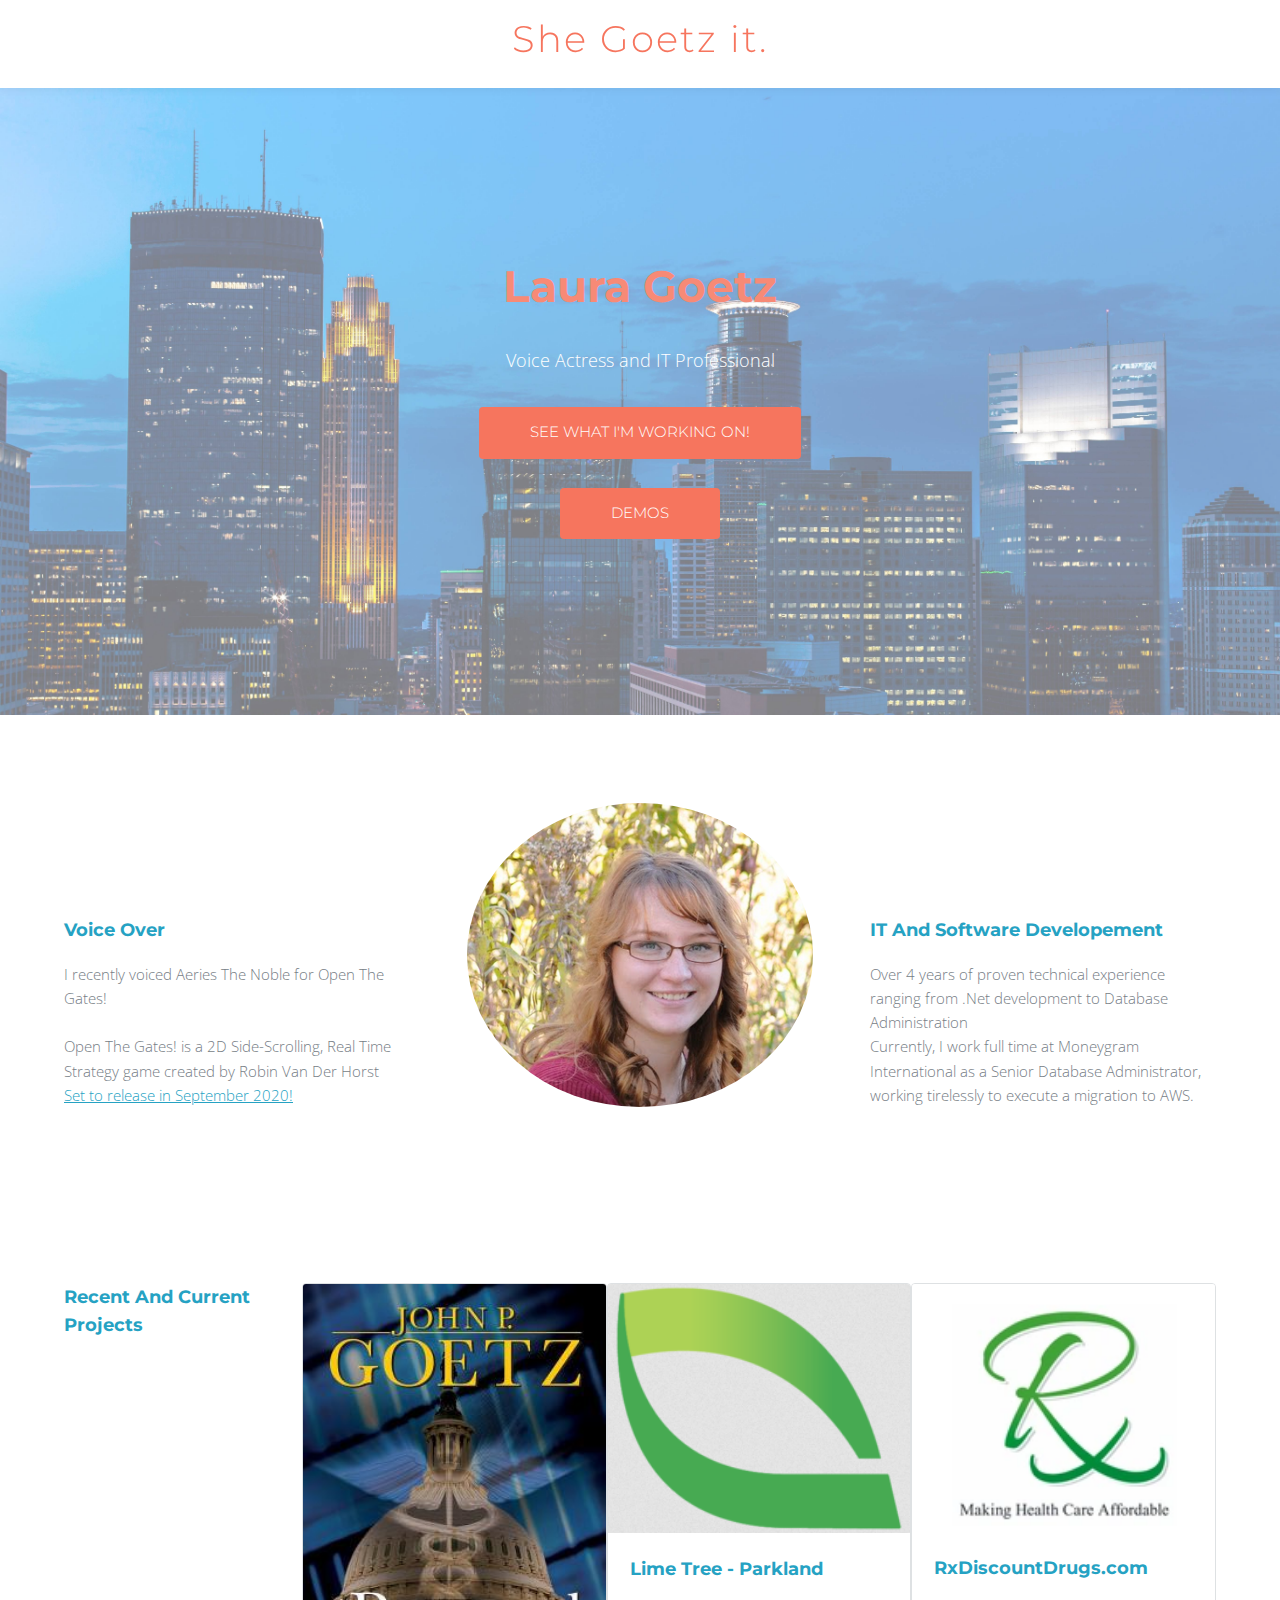
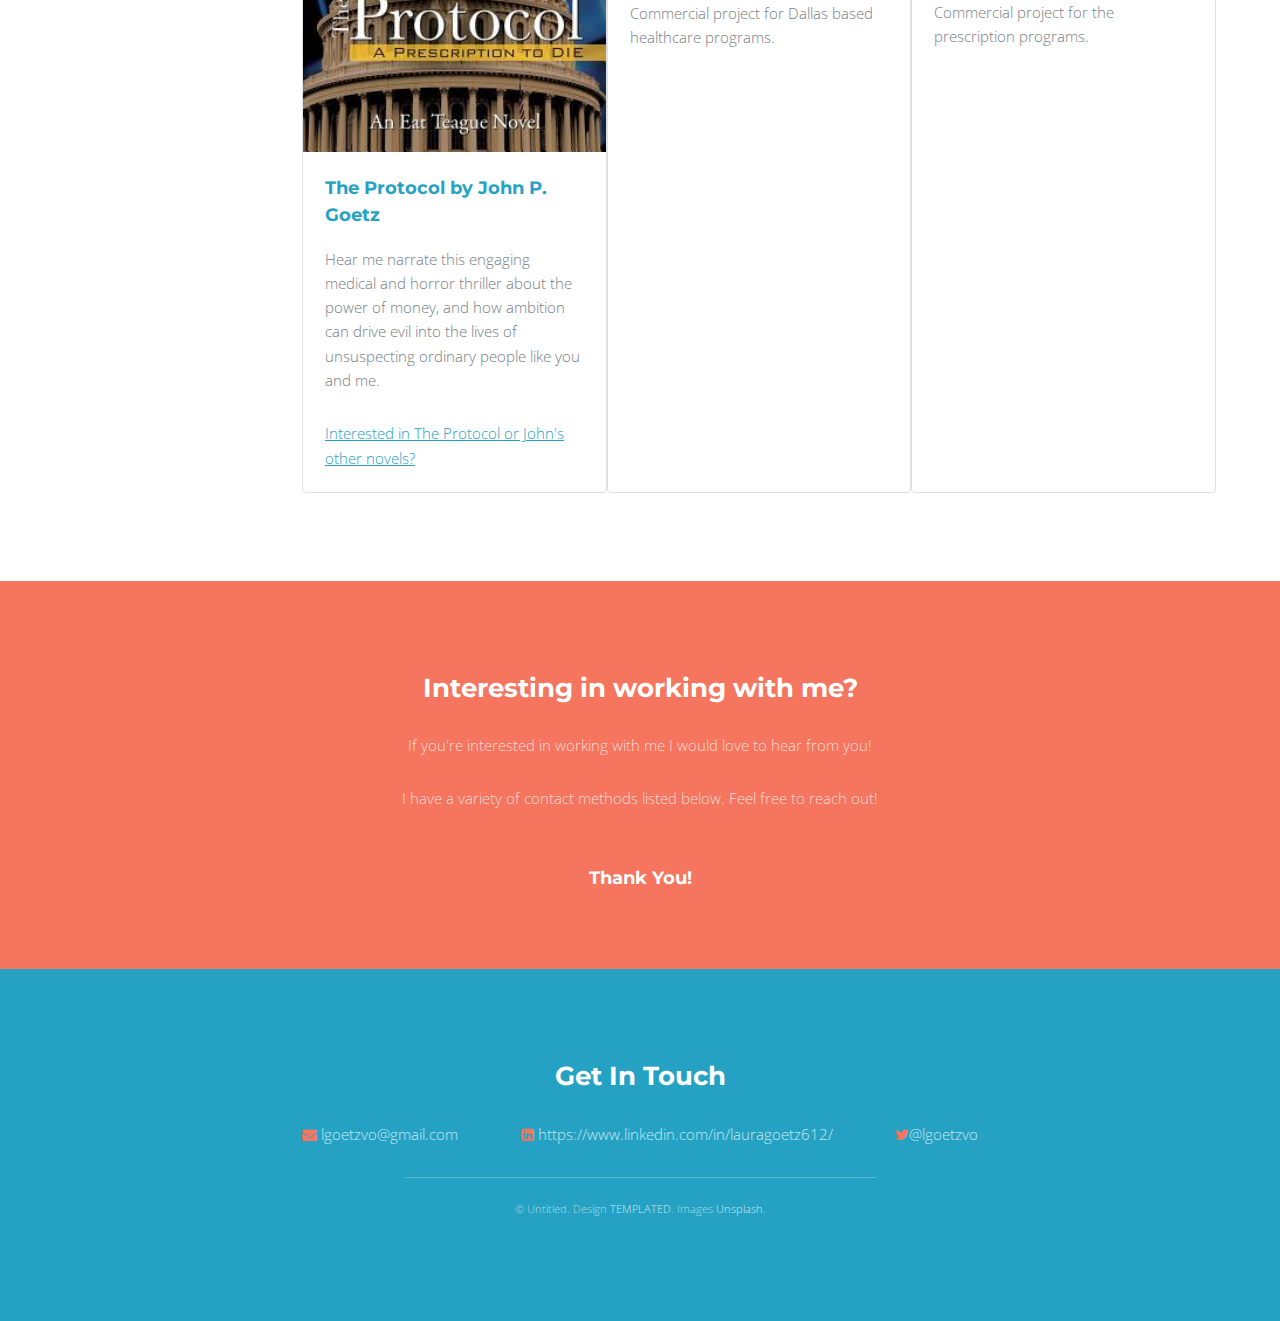
<file: index.html>
<!DOCTYPE HTML>
<!--
	Intensify by TEMPLATED
	templated.co @templatedco
	Released for free under the Creative Commons Attribution 3.0 license (templated.co/license)
-->
<html>
	<head>
		<title>Laura Goetz</title>
		<link rel="icon" href="images/GoetzITVO.png">
		<meta charset="utf-8" />
		<meta name="viewport" content="width=device-width, initial-scale=1" />
		<link rel="stylesheet" href="assets/css/main.css" />
	</head>
	<body>
<!-- Header -->
			<header id="header">
				<a href="index.html" class="logo">She Goetz it.</a>
				<!--<nav class="left">
					<a href="#menu"><span>Menu</span></a>
				</nav> --!>
				
				<!--<nav class="right">
					<a href="#" class="button alt">Log in</a>
				</nav> --!>
			</header>

		<!-- Banner -->
			<section id="banner">
				<div class="content">
					<h1>Laura Goetz</h1>
					<p>Voice Actress and IT Professional</p>
					<ul class="actions">
						<li><a href="#one" class="button scrolly">See What I'm Working On!</a></li>
					</ul>
					<ul class="actions">
						<li><a href="Demo.html" class="button">Demos</a></li>
					</ul>
				</div>
			</section>

		<!-- One -->
			<section id="one" class="wrapper">
				<div class="inner flex flex-3">
					<div class="flex-item right">
						<div>
							<h3>Voice Over</h3>
							<p>I recently voiced Aeries The Noble for Open The Gates!</p><br>
							<p>Open The Gates! is a 2D Side-Scrolling, Real Time Strategy game created by Robin Van Der Horst</p>
							<a href="https://store.steampowered.com/app/1332450/Open_The_Gates/">Set to release in September 2020!</a>
							
						</div>
					</div>
					
					<div class="flex-item image fit round">
						<img src="images/pic01.jpg" alt="" />
					</div>
					
					<div class="flex-item right">
						<div>
							<h3>IT And Software Developement</h3>
							<p>Over 4 years of proven technical experience ranging from .Net development to Database Administration</p>
							<p>Currently, I work full time at Moneygram International as a Senior Database Administrator, working tirelessly to execute a migration to AWS.</p>
						</div>
					</div>
				</div>
			</section>

		<!-- Three -->
			<section id="three" class="wrapper">
				<div class="inner flex flex-3">
				   <div>
			              <h3>Recent And Current Projects</h3>				
				   </div>
					<div class="flex-item box">
						<div class="image fit">
							<img src="images/pic02.jpg" alt="" />
						</div>
						<div class="content">
							<h3>The Protocol by John P. Goetz</h3>
							<p>Hear me narrate this engaging medical and horror thriller about the power of money, and how ambition can drive evil into the lives of unsuspecting ordinary people like you and me.</p>
							<a href="http://johnpgoetz.com/portfolio/">Interested in The Protocol or John's other novels?</a>
						</div>
					</div>
					<div class="flex-item box">
						<div class="image fit">
							<img src="images/LimeTree.PNG" alt="" />
						</div>
						<div class="content">
							<h3>Lime Tree - Parkland</h3>
							<p>Commercial project for Dallas based healthcare programs.</p>
						</div>
					</div>
					<div class="flex-item box">
						<div class="image fit">
							<img src="images/RXDiscountDrugs.PNG" alt="" />
						</div>
						<div class="content">
							<h3>RxDiscountDrugs.com</h3>
							<p>Commercial project for the prescription programs.</p>
						</div>
					</div>
				</div>
			</section>
<!-- Two -->
			<section id="two" class="wrapper style1 special">
				<div class="inner">
					<h2>Interesting in working with me?</h2>
					<p>If you're interested in working with me I would love to hear from you!</p>
					<p>I have a variety of contact methods listed below. Feel free to reach out!</p><br>
					<h3>Thank You!</h3>
					<!--<figure>
					    <blockquote>
					        "Morbi in sem quis dui placerat ornare. Pellentesque odio nisi, euismod in, pharetra<br /> magna etiam lorem ultricies in diam. Sed arcu cras consequat."
					    </blockquote>
					    <footer>
					        <cite class="author">Jane Anderson</cite>
					        <cite class="company">CEO, Untitled</cite>
					    </footer>
					</figure> --!>
				</div>
			</section>
		<!-- Footer -->
			<footer id="footer">
				<div class="inner">
					<h2>Get In Touch</h2>
					<ul class="actions">
						<li><span class="icon fa-envelope"></span> <a>lgoetzvo@gmail.com</a></li>
						<li><span class="icon fa-linkedin-square"></span> <a href="https://www.linkedin.com/in/lauragoetz612/">https://www.linkedin.com/in/lauragoetz612/</a></li>
						<li><span class="icon fa-twitter"></span><a href="https://twitter.com/lgoetzvo">@lgoetzvo</a></li>
					</ul>
				</div>
				<div class="copyright">
					&copy; Untitled. Design <a href="https://templated.co">TEMPLATED</a>. Images <a href="https://unsplash.com">Unsplash</a>.
				</div>
			</footer>

		<!-- Scripts -->
			<script src="assets/js/jquery.min.js"></script>
			<script src="assets/js/jquery.scrolly.min.js"></script>
			<script src="assets/js/skel.min.js"></script>
			<script src="assets/js/util.js"></script>
			<script src="assets/js/main.js"></script>

	</body>
</html>
</file>
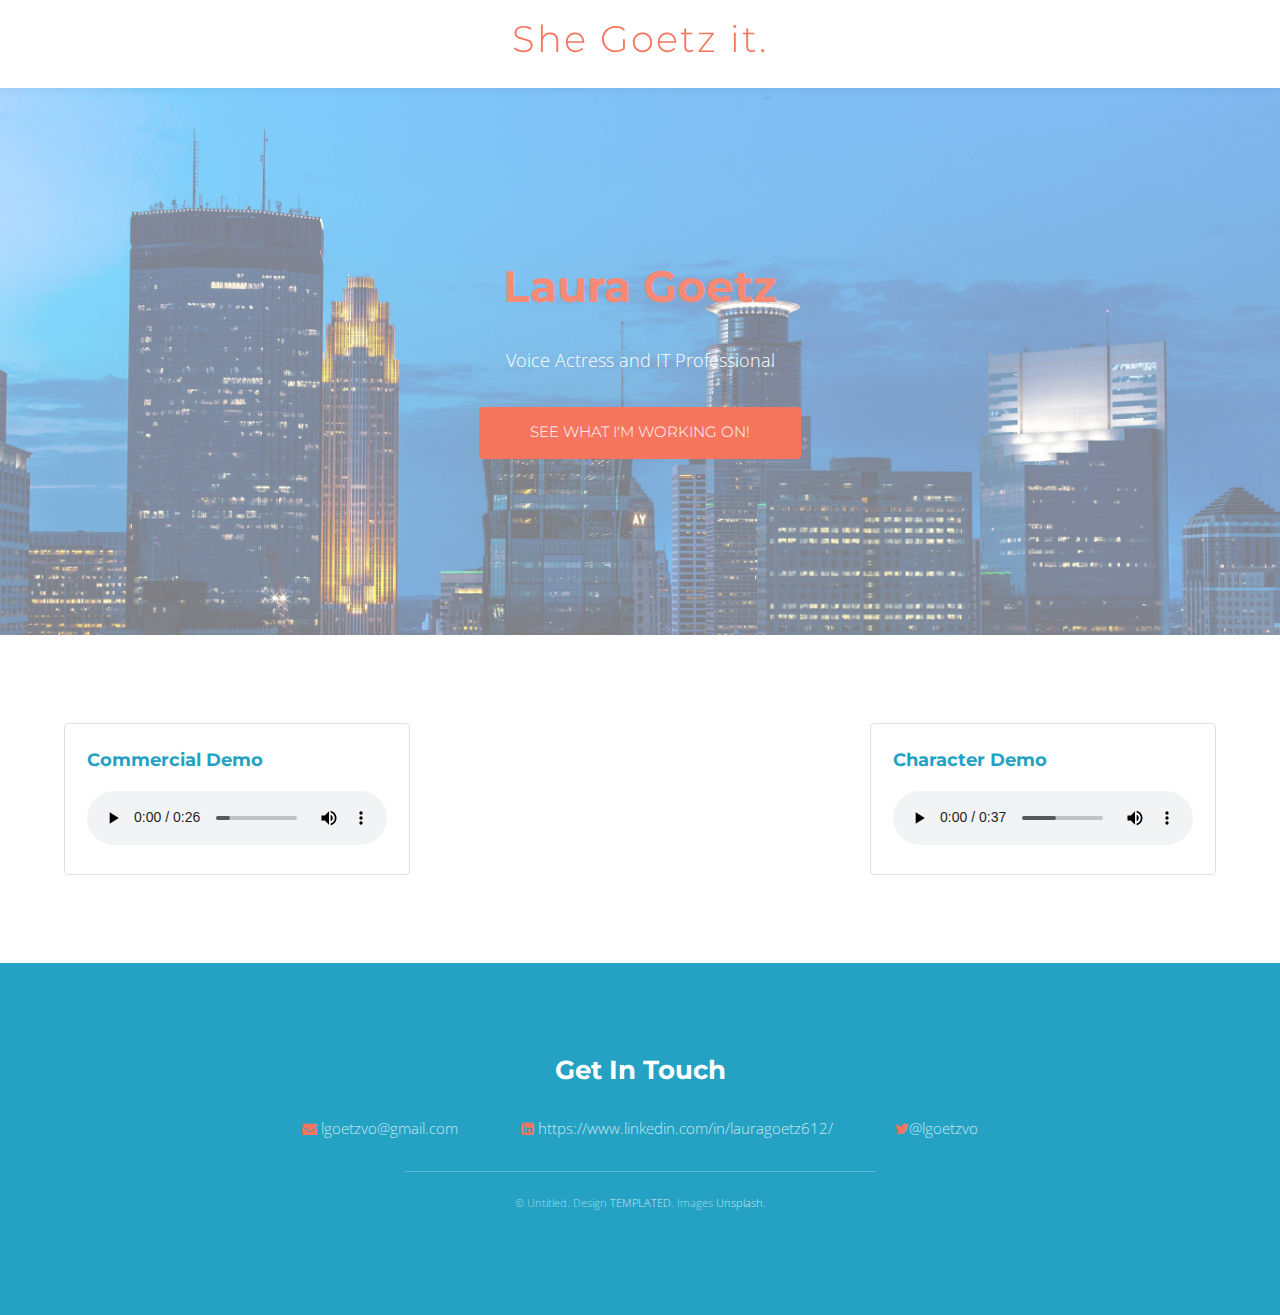
<file: Demo.html>
<!DOCTYPE HTML>
<!--
	Intensify by TEMPLATED
	templated.co @templatedco
	Released for free under the Creative Commons Attribution 3.0 license (templated.co/license)
-->
<html>
	<head>
		<title>Laura Goetz</title>
		<meta charset="utf-8" />
		<meta name="viewport" content="width=device-width, initial-scale=1" />
		<link rel="stylesheet" href="assets/css/main.css" />
	</head>
	<body>
<!-- Header -->
			<header id="header">
				<a href="index.html" class="logo">She Goetz it.</a>
				<!--<nav class="left">
					<a href="#menu"><span>Menu</span></a>
				</nav> --!>
				
				<!--<nav class="right">
					<a href="#" class="button alt">Log in</a>
				</nav> --!>
			</header>

		<!-- Banner -->
			<section id="banner">
				<div class="content">
					<h1>Laura Goetz</h1>
					<p>Voice Actress and IT Professional</p>
					<ul class="actions">
						<li><a href="index.html" class="button scrolly">See What I'm Working On!</a></li>
					</ul>
				</div>
			</section>
		
		<!-- Three -->
			<section id="three" class="wrapper">
				<div class="inner flex flex-3">
					<div class="flex-item box">
						<!--<div class="image fit">
							<img src="images/pic02.jpg" alt="" />
						</div>--!>
						<div class="content">
							<h3>Commercial Demo</h3>
                                                        <audio controls="controls">  
                                                        <!--<source src="path_to_ogg_file.ogg" />  --!>
                                                        <source src="audio/Demo_Commercial.mp3" />  
                                                        </audio>
						</div>
					</div>
					<div class="flex-item box">
						<div class="content">
							<h3>Character Demo</h3>
                                                        <audio controls="controls">  
                                                        <!--<source src="path_to_ogg_file.ogg" />  --!>
                                                        <source src="audio/LauraGoetz_CharacterDemo2.mp3" />  
                                                        </audio>
						</div>
					</div> 
					<!--<div class="flex-item box">
						<div class="image fit">
							<img src="images/pic04.jpg" alt="" />
						</div>
						<div class="content">
							<h3>Malesuada</h3>
							<p>Nam dui mi, tincidunt quis, accu an porttitor, facilisis luctus que metus vulputate sem magna.</p>
						</div>
					</div> --!>
				</div>
			</section>

		<!-- Footer -->
			<footer id="footer">
				<div class="inner">
					<h2>Get In Touch</h2>
					<ul class="actions">
						<li><span class="icon fa-envelope"></span> <a>lgoetzvo@gmail.com</a></li>
						<li><span class="icon fa-linkedin-square"></span> <a href="https://www.linkedin.com/in/lauragoetz612/">https://www.linkedin.com/in/lauragoetz612/</a></li>
						<li><span class="icon fa-twitter"></span><a href="https://twitter.com/lgoetzvo">@lgoetzvo</a></li>
					</ul>
				</div>
				<div class="copyright">
					&copy; Untitled. Design <a href="https://templated.co">TEMPLATED</a>. Images <a href="https://unsplash.com">Unsplash</a>.
				</div>
			</footer>

		<!-- Scripts -->
			<script src="assets/js/jquery.min.js"></script>
			<script src="assets/js/jquery.scrolly.min.js"></script>
			<script src="assets/js/skel.min.js"></script>
			<script src="assets/js/util.js"></script>
			<script src="assets/js/main.js"></script>

	</body>
</html>
</file>
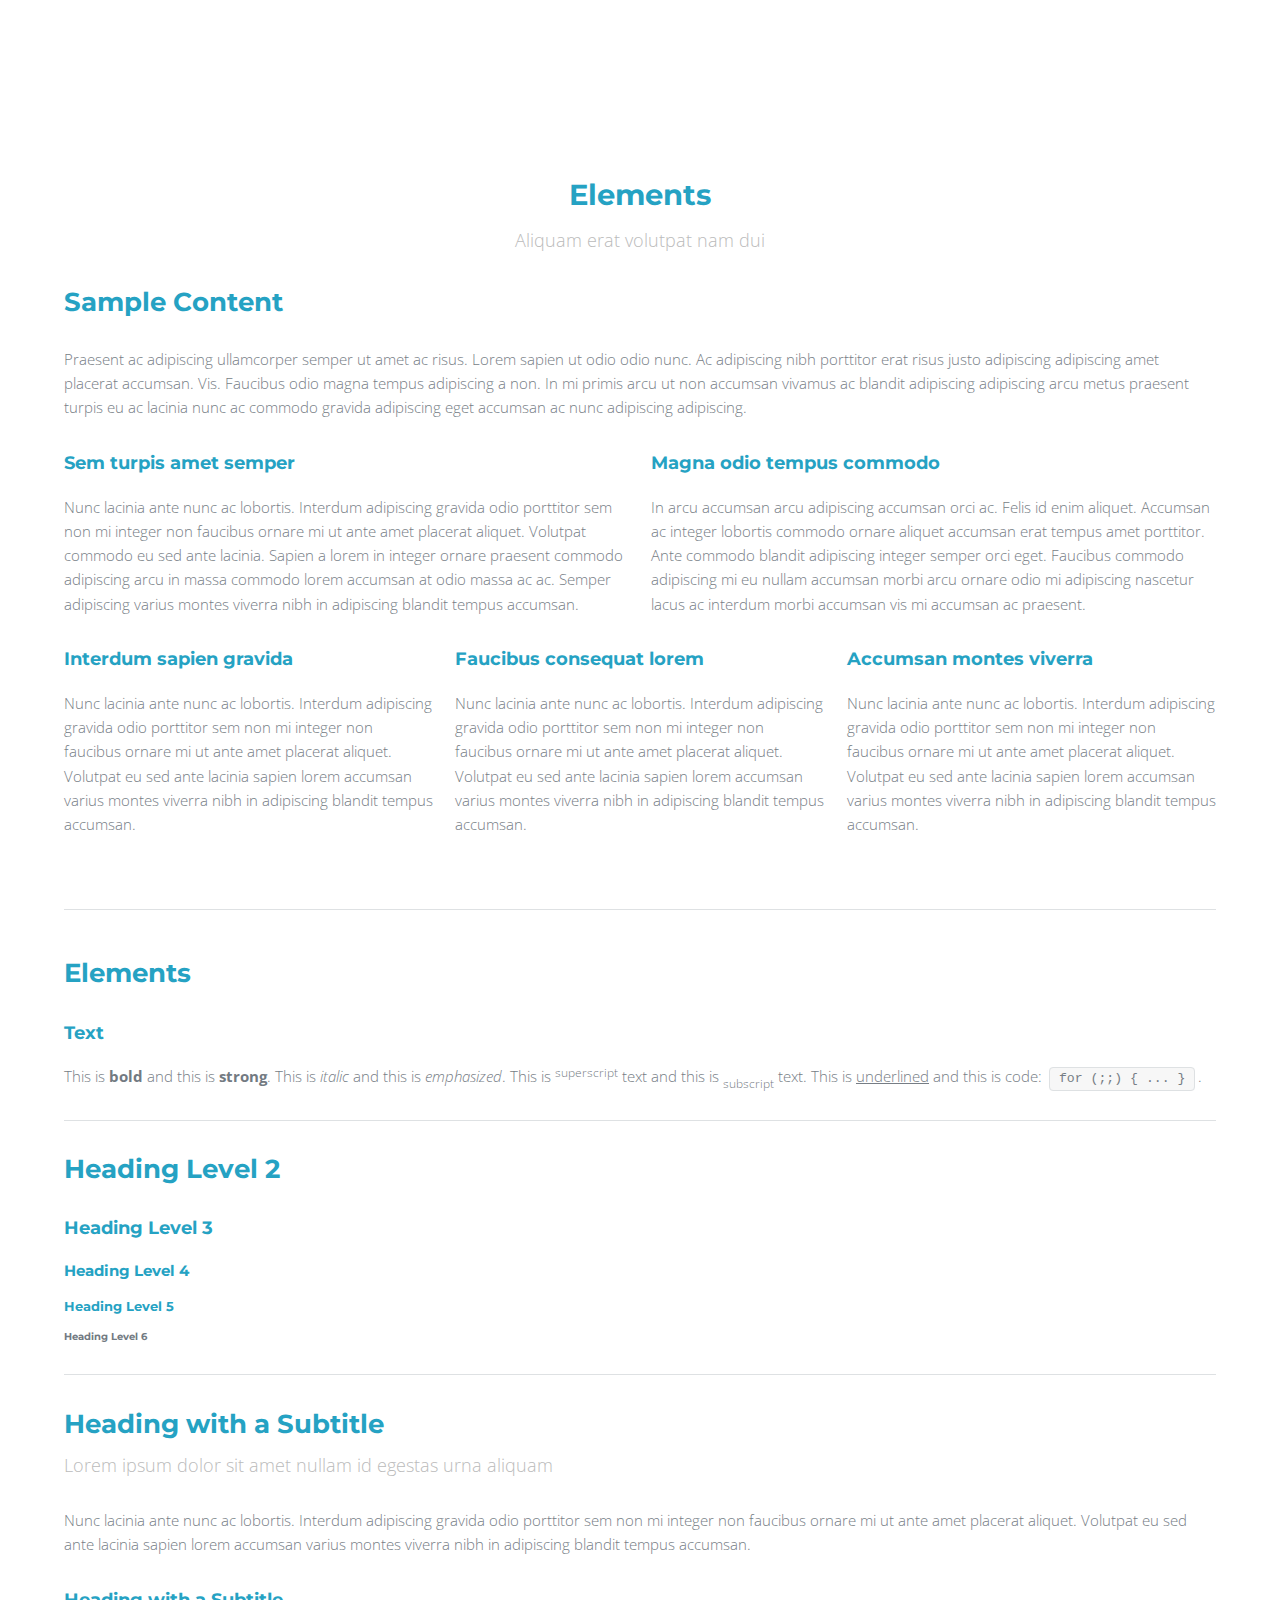
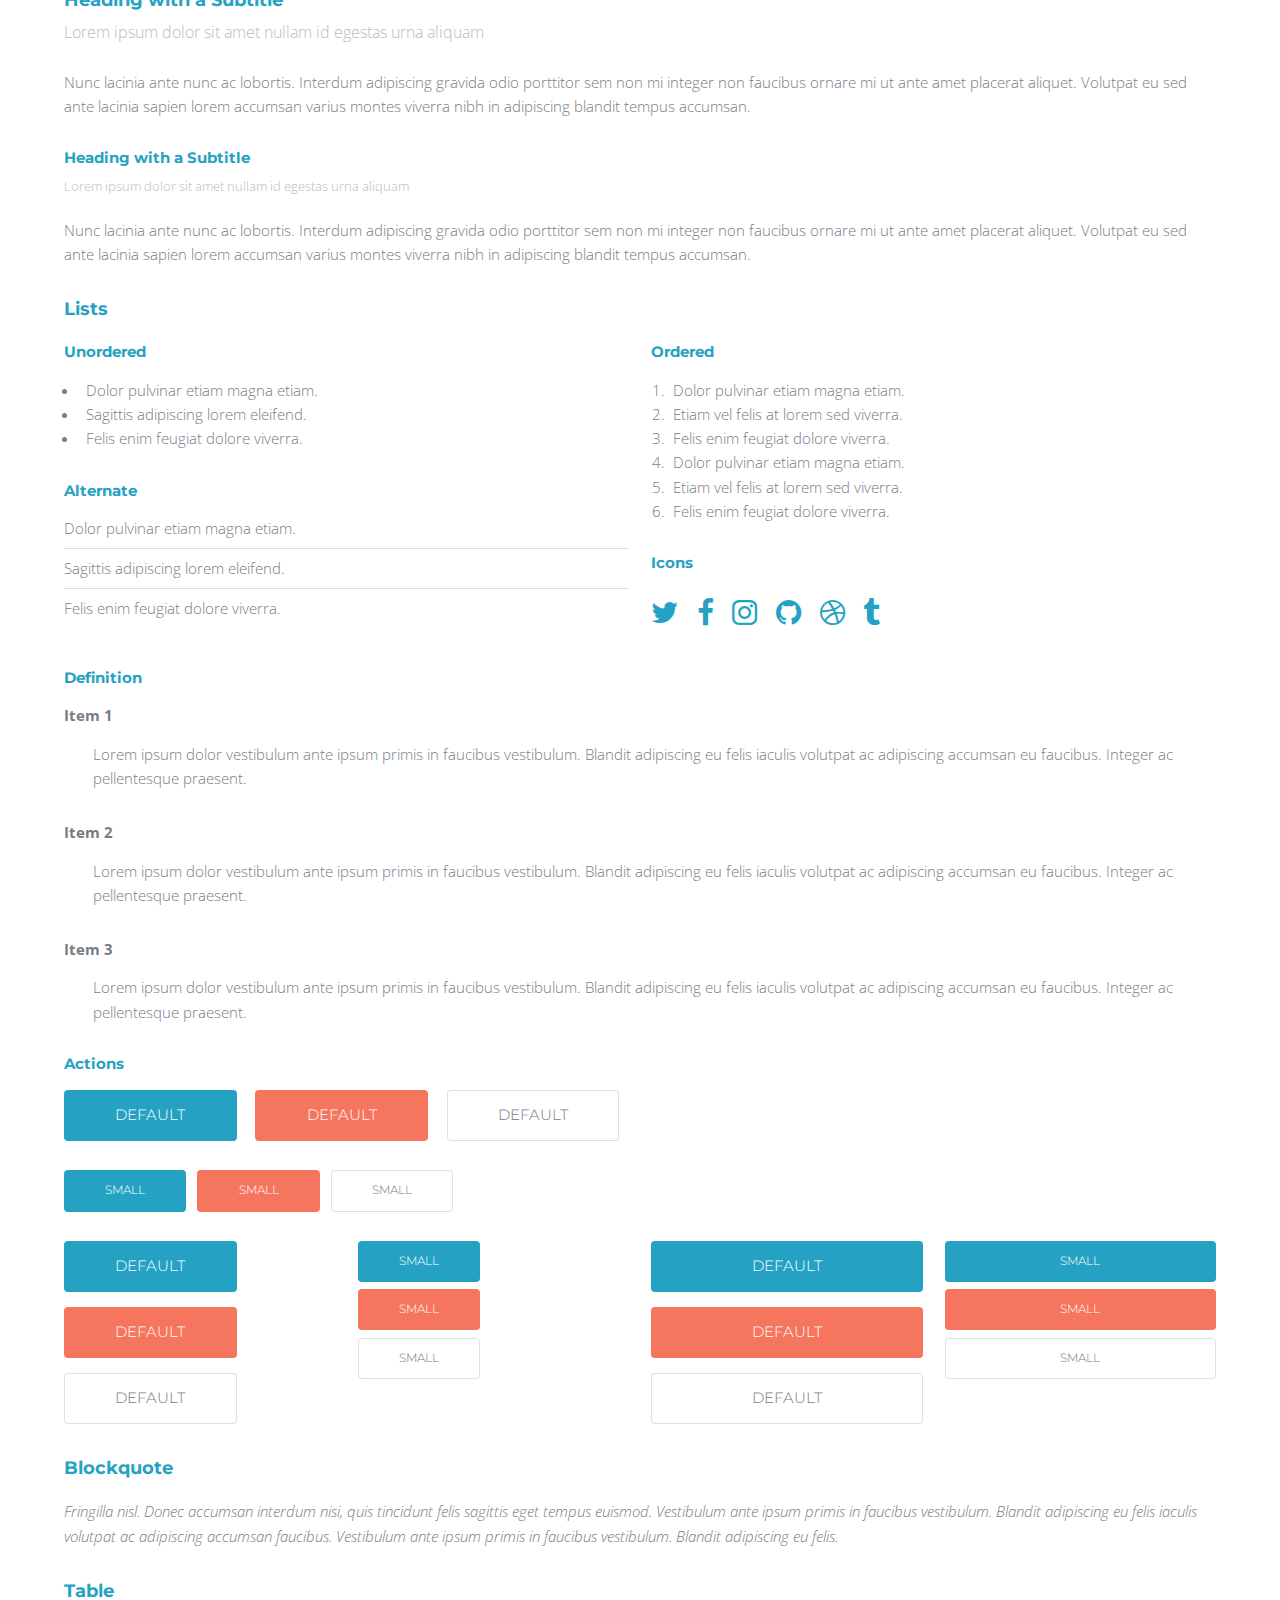
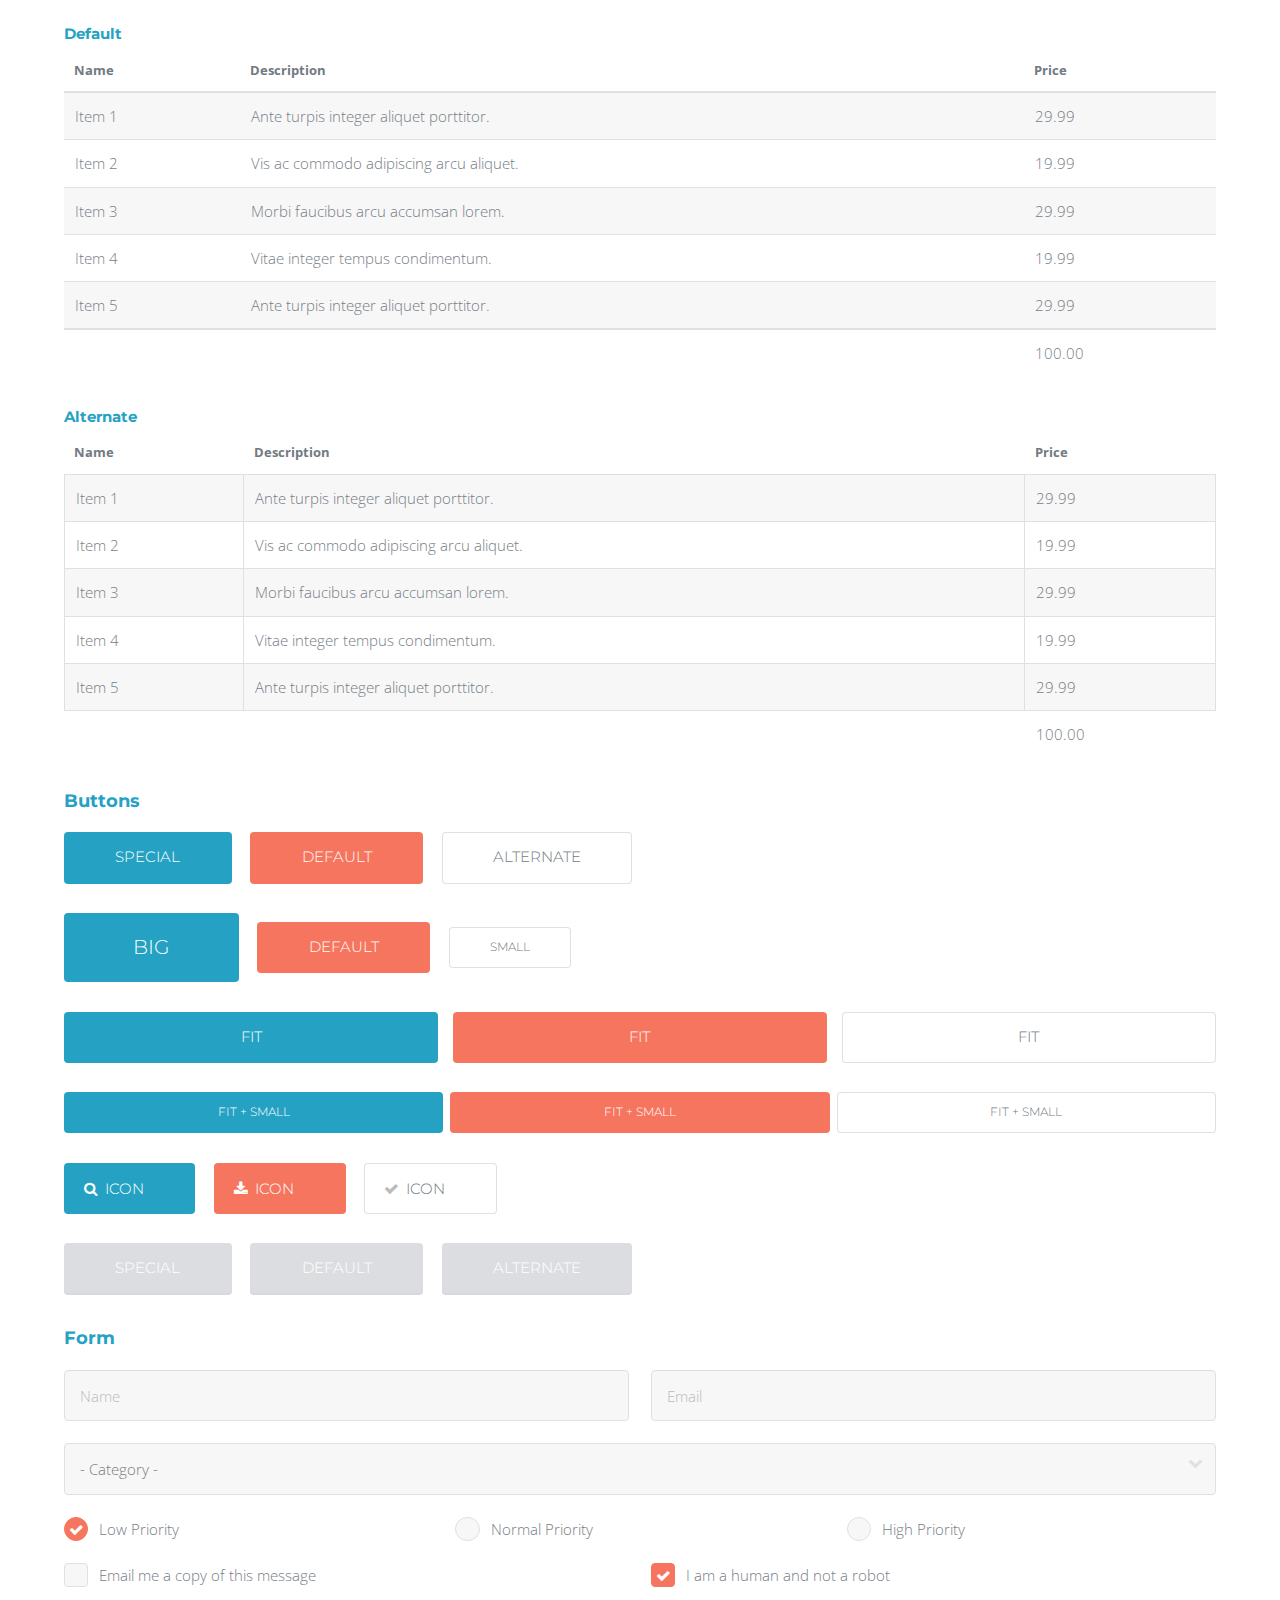
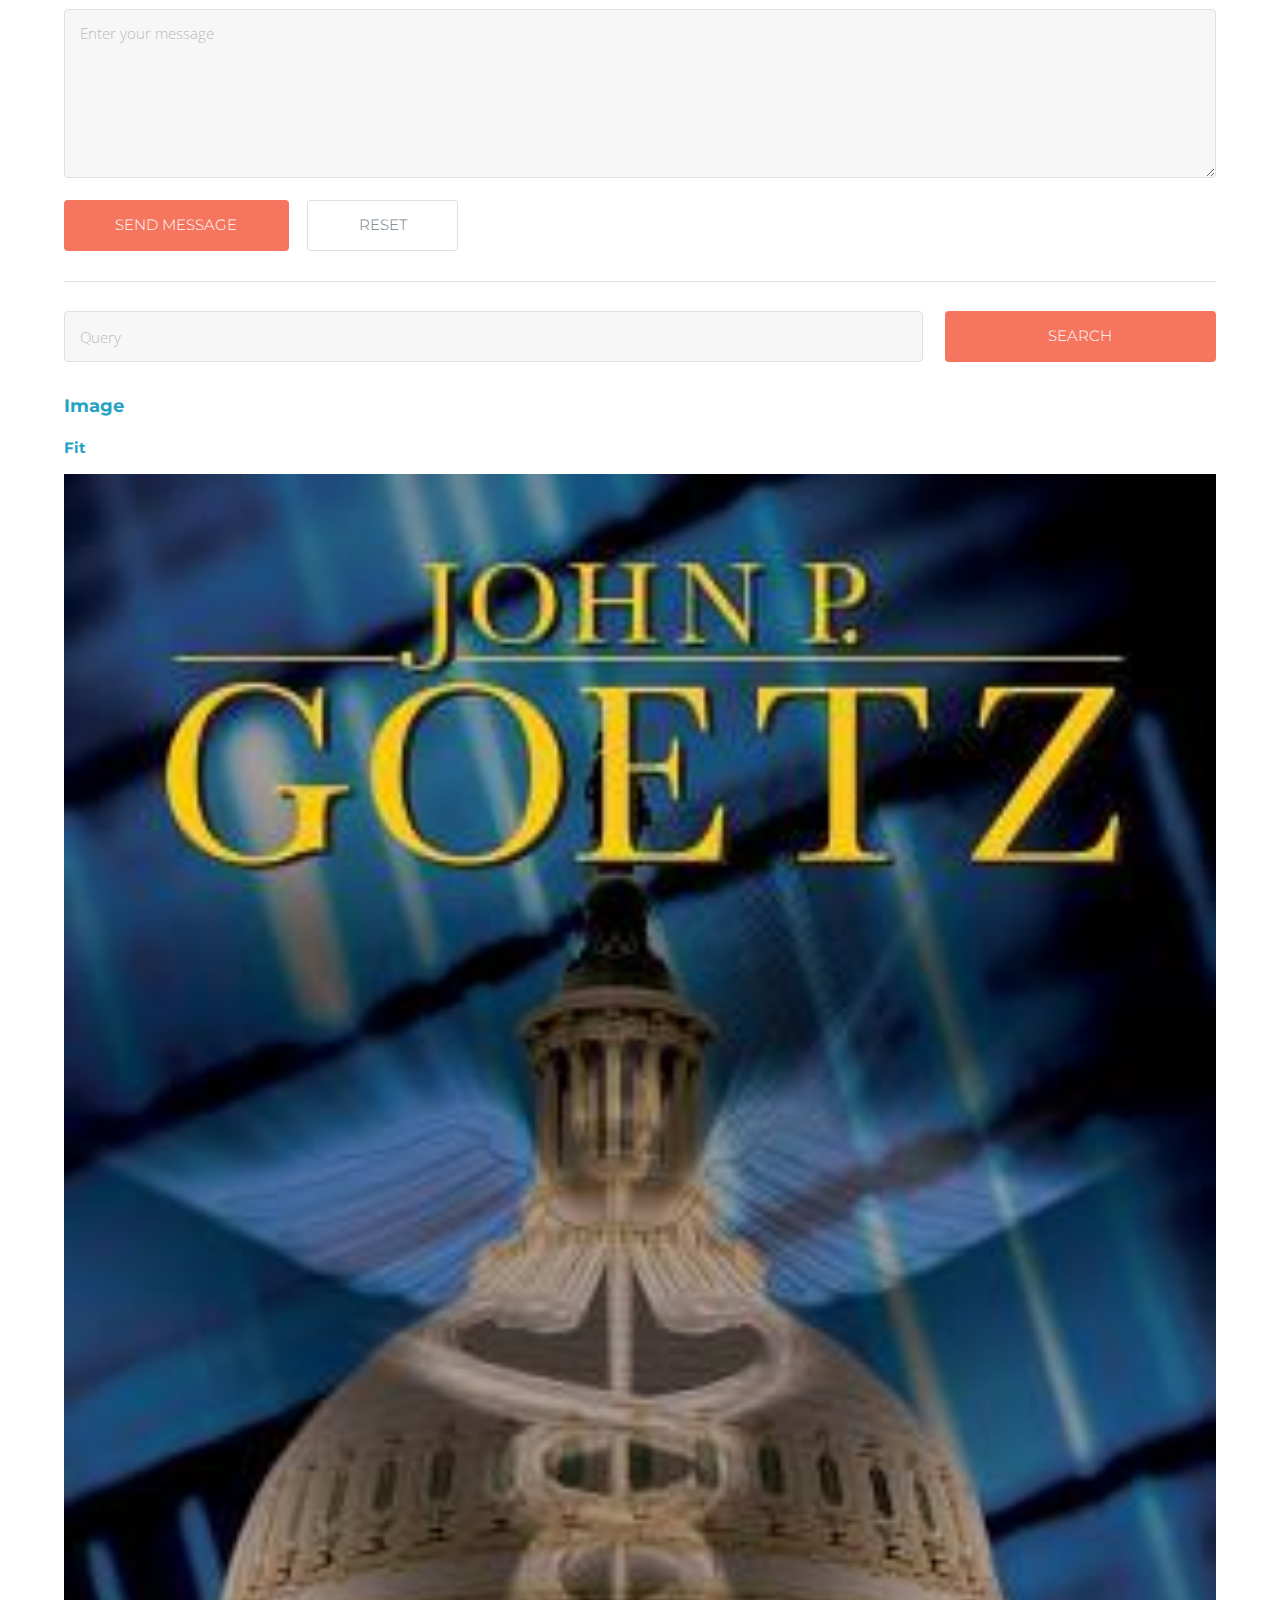
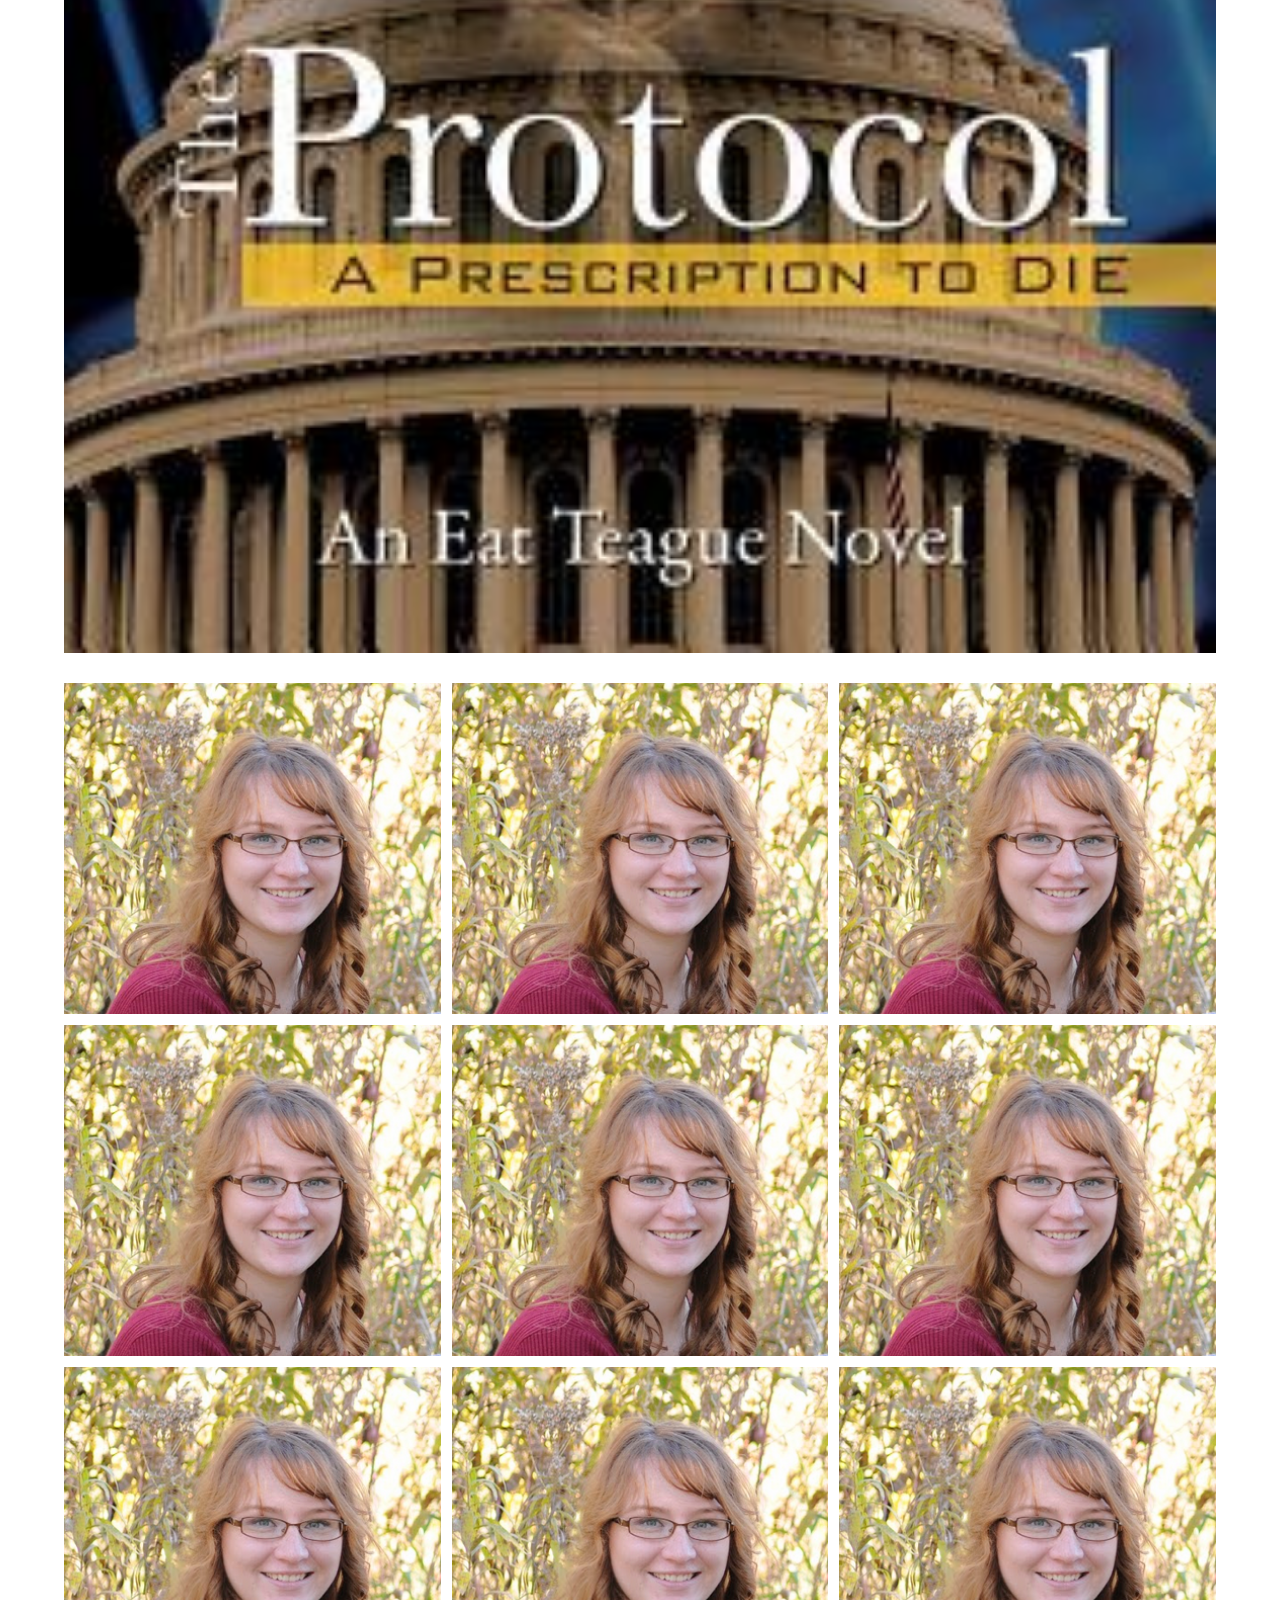
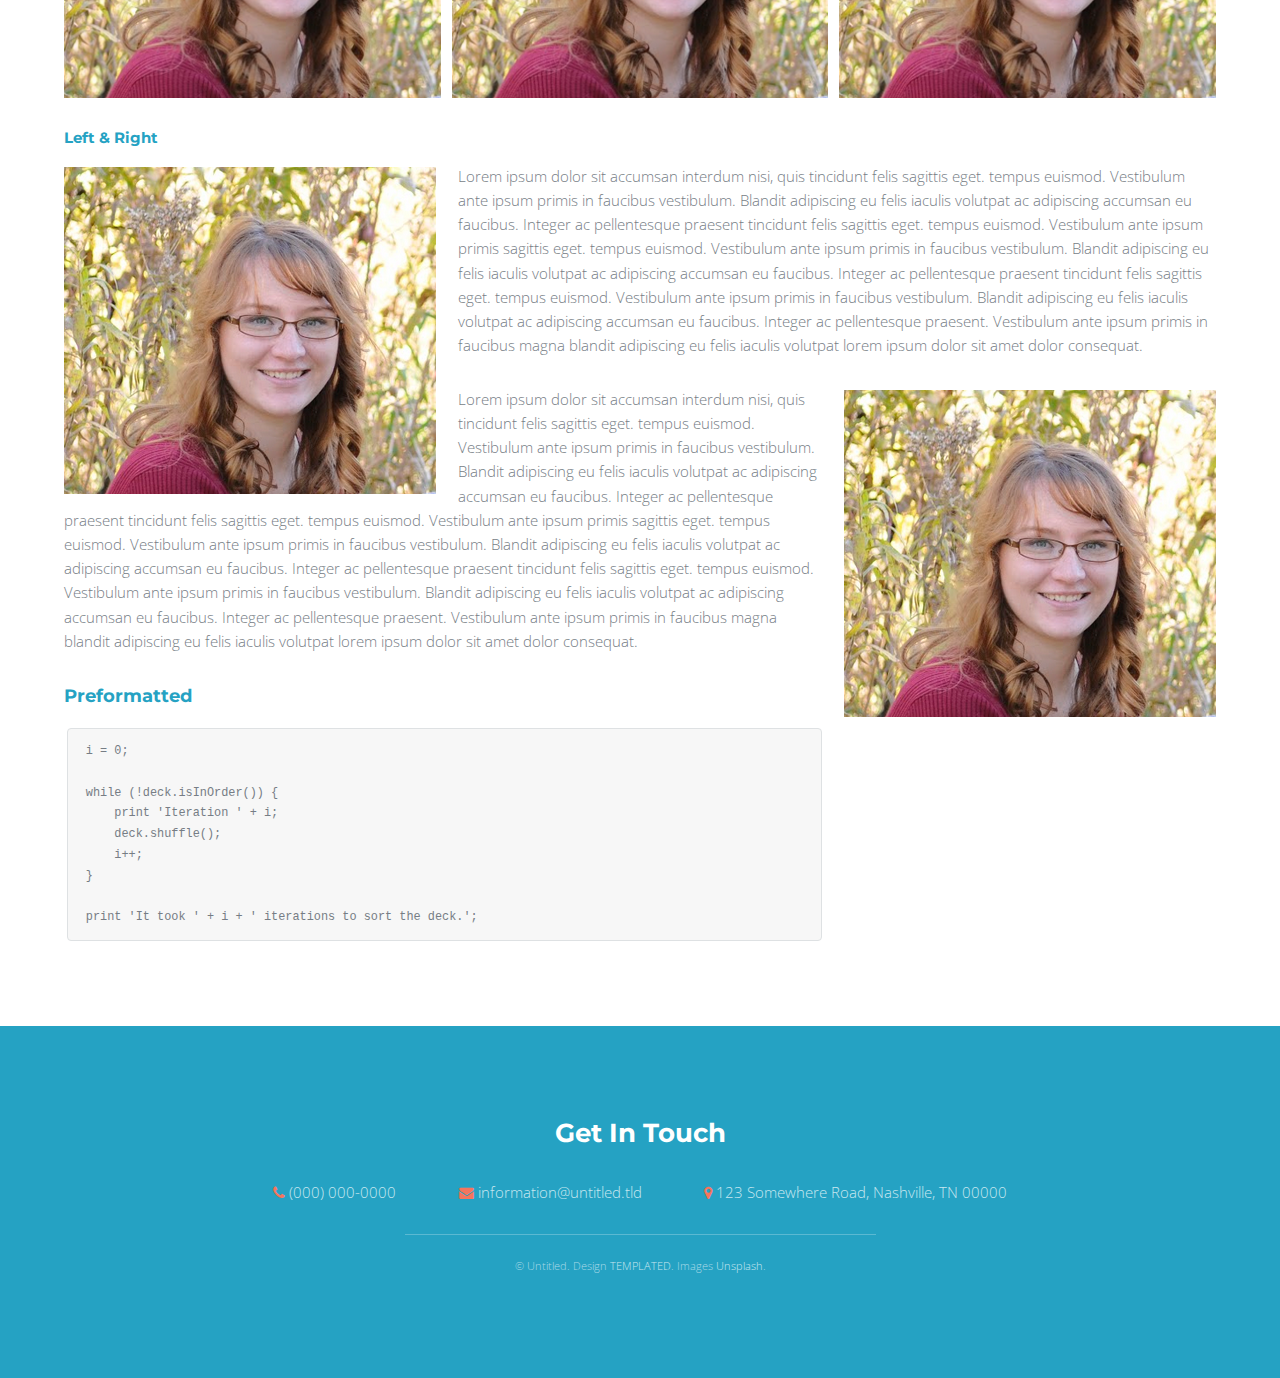
<file: elements.html>
<!DOCTYPE HTML>
<!--
	Intensify by TEMPLATED
	templated.co @templatedco
	Released for free under the Creative Commons Attribution 3.0 license (templated.co/license)
-->
<html>
	<head>
		<title>Laura Goetz</title>
		<meta charset="utf-8" />
		<meta name="viewport" content="width=device-width, initial-scale=1" />
		<link rel="stylesheet" href="assets/css/main.css" />
	</head>
	<body class="subpage">

		
		<!-- Menu -->
			<nav id="menu">
				<ul class="links">
					<li><a href="index.html">Home</a></li>
					<li><a href="generic.html">Generic</a></li>
					<li><a href="elements.html">Elements</a></li>
				</ul>
				<ul class="actions vertical">
					<li><a href="#" class="button fit">Login</a></li>
				</ul>
			</nav>

		<!-- Main -->
			<section id="main" class="wrapper">
				<div class="inner">
					<header class="align-center">
						<h1>Elements</h1>
						<p>Aliquam erat volutpat nam dui </p>
					</header>

					<!-- Content -->
						<h2 id="content">Sample Content</h2>
						<p>Praesent ac adipiscing ullamcorper semper ut amet ac risus. Lorem sapien ut odio odio nunc. Ac adipiscing nibh porttitor erat risus justo adipiscing adipiscing amet placerat accumsan. Vis. Faucibus odio magna tempus adipiscing a non. In mi primis arcu ut non accumsan vivamus ac blandit adipiscing adipiscing arcu metus praesent turpis eu ac lacinia nunc ac commodo gravida adipiscing eget accumsan ac nunc adipiscing adipiscing.</p>
						<div class="row">
							<div class="6u 12u$(small)">
								<h3>Sem turpis amet semper</h3>
								<p>Nunc lacinia ante nunc ac lobortis. Interdum adipiscing gravida odio porttitor sem non mi integer non faucibus ornare mi ut ante amet placerat aliquet. Volutpat commodo eu sed ante lacinia. Sapien a lorem in integer ornare praesent commodo adipiscing arcu in massa commodo lorem accumsan at odio massa ac ac. Semper adipiscing varius montes viverra nibh in adipiscing blandit tempus accumsan.</p>
							</div>
							<div class="6u$ 12u$(small)">
								<h3>Magna odio tempus commodo</h3>
								<p>In arcu accumsan arcu adipiscing accumsan orci ac. Felis id enim aliquet. Accumsan ac integer lobortis commodo ornare aliquet accumsan erat tempus amet porttitor. Ante commodo blandit adipiscing integer semper orci eget. Faucibus commodo adipiscing mi eu nullam accumsan morbi arcu ornare odio mi adipiscing nascetur lacus ac interdum morbi accumsan vis mi accumsan ac praesent.</p>
							</div>
							<!-- Break -->
							<div class="4u 12u$(medium)">
								<h3>Interdum sapien gravida</h3>
								<p>Nunc lacinia ante nunc ac lobortis. Interdum adipiscing gravida odio porttitor sem non mi integer non faucibus ornare mi ut ante amet placerat aliquet. Volutpat eu sed ante lacinia sapien lorem accumsan varius montes viverra nibh in adipiscing blandit tempus accumsan.</p>
							</div>
							<div class="4u 12u$(medium)">
								<h3>Faucibus consequat lorem</h3>
								<p>Nunc lacinia ante nunc ac lobortis. Interdum adipiscing gravida odio porttitor sem non mi integer non faucibus ornare mi ut ante amet placerat aliquet. Volutpat eu sed ante lacinia sapien lorem accumsan varius montes viverra nibh in adipiscing blandit tempus accumsan.</p>
							</div>
							<div class="4u$ 12u$(medium)">
								<h3>Accumsan montes viverra</h3>
								<p>Nunc lacinia ante nunc ac lobortis. Interdum adipiscing gravida odio porttitor sem non mi integer non faucibus ornare mi ut ante amet placerat aliquet. Volutpat eu sed ante lacinia sapien lorem accumsan varius montes viverra nibh in adipiscing blandit tempus accumsan.</p>
							</div>
						</div>

					<hr class="major" />

					<!-- Elements -->
						<h2 id="elements">Elements</h2>
						<div class="row 200%">
							<div class="12u">

								<!-- Text stuff -->
									<h3>Text</h3>
									<p>This is <b>bold</b> and this is <strong>strong</strong>. This is <i>italic</i> and this is <em>emphasized</em>.
									This is <sup>superscript</sup> text and this is <sub>subscript</sub> text.
									This is <u>underlined</u> and this is code: <code>for (;;) { ... }</code>.</p>
									<hr />
									<h2>Heading Level 2</h2>
									<h3>Heading Level 3</h3>
									<h4>Heading Level 4</h4>
									<h5>Heading Level 5</h5>
									<h6>Heading Level 6</h6>
									<hr />
									<header>
										<h2>Heading with a Subtitle</h2>
										<p>Lorem ipsum dolor sit amet nullam id egestas urna aliquam</p>
									</header>
									<p>Nunc lacinia ante nunc ac lobortis. Interdum adipiscing gravida odio porttitor sem non mi integer non faucibus ornare mi ut ante amet placerat aliquet. Volutpat eu sed ante lacinia sapien lorem accumsan varius montes viverra nibh in adipiscing blandit tempus accumsan.</p>
									<header>
										<h3>Heading with a Subtitle</h3>
										<p>Lorem ipsum dolor sit amet nullam id egestas urna aliquam</p>
									</header>
									<p>Nunc lacinia ante nunc ac lobortis. Interdum adipiscing gravida odio porttitor sem non mi integer non faucibus ornare mi ut ante amet placerat aliquet. Volutpat eu sed ante lacinia sapien lorem accumsan varius montes viverra nibh in adipiscing blandit tempus accumsan.</p>
									<header>
										<h4>Heading with a Subtitle</h4>
										<p>Lorem ipsum dolor sit amet nullam id egestas urna aliquam</p>
									</header>
									<p>Nunc lacinia ante nunc ac lobortis. Interdum adipiscing gravida odio porttitor sem non mi integer non faucibus ornare mi ut ante amet placerat aliquet. Volutpat eu sed ante lacinia sapien lorem accumsan varius montes viverra nibh in adipiscing blandit tempus accumsan.</p>

								<!-- Lists -->
									<h3>Lists</h3>
									<div class="row">
										<div class="6u 12u$(small)">

											<h4>Unordered</h4>
											<ul>
												<li>Dolor pulvinar etiam magna etiam.</li>
												<li>Sagittis adipiscing lorem eleifend.</li>
												<li>Felis enim feugiat dolore viverra.</li>
											</ul>

											<h4>Alternate</h4>
											<ul class="alt">
												<li>Dolor pulvinar etiam magna etiam.</li>
												<li>Sagittis adipiscing lorem eleifend.</li>
												<li>Felis enim feugiat dolore viverra.</li>
											</ul>

										</div>
										<div class="6u$ 12u$(small)">

											<h4>Ordered</h4>
											<ol>
												<li>Dolor pulvinar etiam magna etiam.</li>
												<li>Etiam vel felis at lorem sed viverra.</li>
												<li>Felis enim feugiat dolore viverra.</li>
												<li>Dolor pulvinar etiam magna etiam.</li>
												<li>Etiam vel felis at lorem sed viverra.</li>
												<li>Felis enim feugiat dolore viverra.</li>
											</ol>

											<h4>Icons</h4>
											<ul class="icons">
												<li><a href="#" class="icon fa-twitter"><span class="label">Twitter</span></a></li>
												<li><a href="#" class="icon fa-facebook"><span class="label">Facebook</span></a></li>
												<li><a href="#" class="icon fa-instagram"><span class="label">Instagram</span></a></li>
												<li><a href="#" class="icon fa-github"><span class="label">Github</span></a></li>
												<li><a href="#" class="icon fa-dribbble"><span class="label">Dribbble</span></a></li>
												<li><a href="#" class="icon fa-tumblr"><span class="label">Tumblr</span></a></li>
											</ul>

										</div>
									</div>
									<h4>Definition</h4>
									<dl>
										<dt>Item 1</dt>
										<dd>
											<p>Lorem ipsum dolor vestibulum ante ipsum primis in faucibus vestibulum. Blandit adipiscing eu felis iaculis volutpat ac adipiscing accumsan eu faucibus. Integer ac pellentesque praesent.</p>
										</dd>
										<dt>Item 2</dt>
										<dd>
											<p>Lorem ipsum dolor vestibulum ante ipsum primis in faucibus vestibulum. Blandit adipiscing eu felis iaculis volutpat ac adipiscing accumsan eu faucibus. Integer ac pellentesque praesent.</p>
										</dd>
										<dt>Item 3</dt>
										<dd>
											<p>Lorem ipsum dolor vestibulum ante ipsum primis in faucibus vestibulum. Blandit adipiscing eu felis iaculis volutpat ac adipiscing accumsan eu faucibus. Integer ac pellentesque praesent.</p>
										</dd>
									</dl>

									<h4>Actions</h4>
									<ul class="actions">
										<li><a href="#" class="button special">Default</a></li>
										<li><a href="#" class="button">Default</a></li>
										<li><a href="#" class="button alt">Default</a></li>
									</ul>
									<ul class="actions small">
										<li><a href="#" class="button special small">Small</a></li>
										<li><a href="#" class="button small">Small</a></li>
										<li><a href="#" class="button alt small">Small</a></li>
									</ul>
									<div class="row">
										<div class="3u 12u$(small)">
											<ul class="actions vertical">
												<li><a href="#" class="button special">Default</a></li>
												<li><a href="#" class="button">Default</a></li>
												<li><a href="#" class="button alt">Default</a></li>
											</ul>
										</div>
										<div class="3u 12u$(small)">
											<ul class="actions vertical small">
												<li><a href="#" class="button special small">Small</a></li>
												<li><a href="#" class="button small">Small</a></li>
												<li><a href="#" class="button alt small">Small</a></li>
											</ul>
										</div>
										<div class="3u 12u$(small)">
											<ul class="actions vertical">
												<li><a href="#" class="button special fit">Default</a></li>
												<li><a href="#" class="button fit">Default</a></li>
												<li><a href="#" class="button alt fit">Default</a></li>
											</ul>
										</div>
										<div class="3u$ 12u$(small)">
											<ul class="actions vertical small">
												<li><a href="#" class="button special small fit">Small</a></li>
												<li><a href="#" class="button small fit">Small</a></li>
												<li><a href="#" class="button alt small fit">Small</a></li>
											</ul>
										</div>
									</div>

								<!-- Blockquote -->
									<h3>Blockquote</h3>
									<blockquote>Fringilla nisl. Donec accumsan interdum nisi, quis tincidunt felis sagittis eget tempus euismod. Vestibulum ante ipsum primis in faucibus vestibulum. Blandit adipiscing eu felis iaculis volutpat ac adipiscing accumsan faucibus. Vestibulum ante ipsum primis in faucibus vestibulum. Blandit adipiscing eu felis.</blockquote>

								<!-- Table -->
									<h3>Table</h3>

									<h4>Default</h4>
									<div class="table-wrapper">
										<table>
											<thead>
												<tr>
													<th>Name</th>
													<th>Description</th>
													<th>Price</th>
												</tr>
											</thead>
											<tbody>
												<tr>
													<td>Item 1</td>
													<td>Ante turpis integer aliquet porttitor.</td>
													<td>29.99</td>
												</tr>
												<tr>
													<td>Item 2</td>
													<td>Vis ac commodo adipiscing arcu aliquet.</td>
													<td>19.99</td>
												</tr>
												<tr>
													<td>Item 3</td>
													<td> Morbi faucibus arcu accumsan lorem.</td>
													<td>29.99</td>
												</tr>
												<tr>
													<td>Item 4</td>
													<td>Vitae integer tempus condimentum.</td>
													<td>19.99</td>
												</tr>
												<tr>
													<td>Item 5</td>
													<td>Ante turpis integer aliquet porttitor.</td>
													<td>29.99</td>
												</tr>
											</tbody>
											<tfoot>
												<tr>
													<td colspan="2"></td>
													<td>100.00</td>
												</tr>
											</tfoot>
										</table>
									</div>

									<h4>Alternate</h4>
									<div class="table-wrapper">
										<table class="alt">
											<thead>
												<tr>
													<th>Name</th>
													<th>Description</th>
													<th>Price</th>
												</tr>
											</thead>
											<tbody>
												<tr>
													<td>Item 1</td>
													<td>Ante turpis integer aliquet porttitor.</td>
													<td>29.99</td>
												</tr>
												<tr>
													<td>Item 2</td>
													<td>Vis ac commodo adipiscing arcu aliquet.</td>
													<td>19.99</td>
												</tr>
												<tr>
													<td>Item 3</td>
													<td> Morbi faucibus arcu accumsan lorem.</td>
													<td>29.99</td>
												</tr>
												<tr>
													<td>Item 4</td>
													<td>Vitae integer tempus condimentum.</td>
													<td>19.99</td>
												</tr>
												<tr>
													<td>Item 5</td>
													<td>Ante turpis integer aliquet porttitor.</td>
													<td>29.99</td>
												</tr>
											</tbody>
											<tfoot>
												<tr>
													<td colspan="2"></td>
													<td>100.00</td>
												</tr>
											</tfoot>
										</table>
									</div>

							</div>
							<div class="12u">

								<!-- Buttons -->
									<h3>Buttons</h3>
									<ul class="actions">
										<li><a href="#" class="button special">Special</a></li>
										<li><a href="#" class="button">Default</a></li>
										<li><a href="#" class="button alt">Alternate</a></li>
									</ul>
									<ul class="actions">
										<li><a href="#" class="button special big">Big</a></li>
										<li><a href="#" class="button">Default</a></li>
										<li><a href="#" class="button alt small">Small</a></li>
									</ul>
									<ul class="actions fit">
										<li><a href="#" class="button special fit">Fit</a></li>
										<li><a href="#" class="button fit">Fit</a></li>
										<li><a href="#" class="button alt fit">Fit</a></li>
									</ul>
									<ul class="actions fit small">
										<li><a href="#" class="button special fit small">Fit + Small</a></li>
										<li><a href="#" class="button fit small">Fit + Small</a></li>
										<li><a href="#" class="button alt fit small">Fit + Small</a></li>
									</ul>
									<ul class="actions">
										<li><a href="#" class="button special icon fa-search">Icon</a></li>
										<li><a href="#" class="button icon fa-download">Icon</a></li>
										<li><a href="#" class="button alt icon fa-check">Icon</a></li>
									</ul>
									<ul class="actions">
										<li><span class="button special disabled">Special</span></li>
										<li><span class="button disabled">Default</span></li>
										<li><span class="button alt disabled">Alternate</span></li>
									</ul>

								<!-- Form -->
									<h3>Form</h3>

									<form method="post" action="#">
										<div class="row uniform">
											<div class="6u 12u$(xsmall)">
												<input type="text" name="name" id="name" value="" placeholder="Name" />
											</div>
											<div class="6u$ 12u$(xsmall)">
												<input type="email" name="email" id="email" value="" placeholder="Email" />
											</div>
											<!-- Break -->
											<div class="12u$">
												<div class="select-wrapper">
													<select name="category" id="category">
														<option value="">- Category -</option>
														<option value="1">Manufacturing</option>
														<option value="1">Shipping</option>
														<option value="1">Administration</option>
														<option value="1">Human Resources</option>
													</select>
												</div>
											</div>
											<!-- Break -->
											<div class="4u 12u$(small)">
												<input type="radio" id="priority-low" name="priority" checked>
												<label for="priority-low">Low Priority</label>
											</div>
											<div class="4u 12u$(small)">
												<input type="radio" id="priority-normal" name="priority">
												<label for="priority-normal">Normal Priority</label>
											</div>
											<div class="4u$ 12u$(small)">
												<input type="radio" id="priority-high" name="priority">
												<label for="priority-high">High Priority</label>
											</div>
											<!-- Break -->
											<div class="6u 12u$(small)">
												<input type="checkbox" id="copy" name="copy">
												<label for="copy">Email me a copy of this message</label>
											</div>
											<div class="6u$ 12u$(small)">
												<input type="checkbox" id="human" name="human" checked>
												<label for="human">I am a human and not a robot</label>
											</div>
											<!-- Break -->
											<div class="12u$">
												<textarea name="message" id="message" placeholder="Enter your message" rows="6"></textarea>
											</div>
											<!-- Break -->
											<div class="12u$">
												<ul class="actions">
													<li><input type="submit" value="Send Message" /></li>
													<li><input type="reset" value="Reset" class="alt" /></li>
												</ul>
											</div>
										</div>
									</form>

									<hr />

									<form method="post" action="#">
										<div class="row uniform">
											<div class="9u 12u$(small)">
												<input type="text" name="query" id="query" value="" placeholder="Query" />
											</div>
											<div class="3u$ 12u$(small)">
												<input type="submit" value="Search" class="fit" />
											</div>
										</div>
									</form>

								<!-- Image -->
									<h3>Image</h3>

									<h4>Fit</h4>
									<span class="image fit"><img src="images/pic02.jpg" alt="" /></span>
									<div class="box alt">
										<div class="row 50% uniform">
											<div class="4u"><span class="image fit"><img src="images/pic01.jpg" alt="" /></span></div>
											<div class="4u"><span class="image fit"><img src="images/pic01.jpg" alt="" /></span></div>
											<div class="4u$"><span class="image fit"><img src="images/pic01.jpg" alt="" /></span></div>
											<!-- Break -->
											<div class="4u"><span class="image fit"><img src="images/pic01.jpg" alt="" /></span></div>
											<div class="4u"><span class="image fit"><img src="images/pic01.jpg" alt="" /></span></div>
											<div class="4u$"><span class="image fit"><img src="images/pic01.jpg" alt="" /></span></div>
											<!-- Break -->
											<div class="4u"><span class="image fit"><img src="images/pic01.jpg" alt="" /></span></div>
											<div class="4u"><span class="image fit"><img src="images/pic01.jpg" alt="" /></span></div>
											<div class="4u$"><span class="image fit"><img src="images/pic01.jpg" alt="" /></span></div>
										</div>
									</div>

									<h4>Left &amp; Right</h4>
									<p><span class="image left"><img src="images/pic01.jpg" alt="" /></span>Lorem ipsum dolor sit accumsan interdum nisi, quis tincidunt felis sagittis eget. tempus euismod. Vestibulum ante ipsum primis in faucibus vestibulum. Blandit adipiscing eu felis iaculis volutpat ac adipiscing accumsan eu faucibus. Integer ac pellentesque praesent tincidunt felis sagittis eget. tempus euismod. Vestibulum ante ipsum primis sagittis eget. tempus euismod. Vestibulum ante ipsum primis in faucibus vestibulum. Blandit adipiscing eu felis iaculis volutpat ac adipiscing accumsan eu faucibus. Integer ac pellentesque praesent tincidunt felis sagittis eget. tempus euismod. Vestibulum ante ipsum primis in faucibus vestibulum. Blandit adipiscing eu felis iaculis volutpat ac adipiscing accumsan eu faucibus. Integer ac pellentesque praesent. Vestibulum ante ipsum primis in faucibus magna blandit adipiscing eu felis iaculis volutpat lorem ipsum dolor sit amet dolor consequat.</p>
									<p><span class="image right"><img src="images/pic01.jpg" alt="" /></span>Lorem ipsum dolor sit accumsan interdum nisi, quis tincidunt felis sagittis eget. tempus euismod. Vestibulum ante ipsum primis in faucibus vestibulum. Blandit adipiscing eu felis iaculis volutpat ac adipiscing accumsan eu faucibus. Integer ac pellentesque praesent tincidunt felis sagittis eget. tempus euismod. Vestibulum ante ipsum primis sagittis eget. tempus euismod. Vestibulum ante ipsum primis in faucibus vestibulum. Blandit adipiscing eu felis iaculis volutpat ac adipiscing accumsan eu faucibus. Integer ac pellentesque praesent tincidunt felis sagittis eget. tempus euismod. Vestibulum ante ipsum primis in faucibus vestibulum. Blandit adipiscing eu felis iaculis volutpat ac adipiscing accumsan eu faucibus. Integer ac pellentesque praesent. Vestibulum ante ipsum primis in faucibus magna blandit adipiscing eu felis iaculis volutpat lorem ipsum dolor sit amet dolor consequat.</p>

								<!-- Preformatted Code -->
									<h3>Preformatted</h3>
									<pre><code>i = 0;

while (!deck.isInOrder()) {
    print 'Iteration ' + i;
    deck.shuffle();
    i++;
}

print 'It took ' + i + ' iterations to sort the deck.';
</code></pre>

							</div>
						</div>

				</div>
			</section>

		<!-- Footer -->
			<footer id="footer">
				<div class="inner">
					<h2>Get In Touch</h2>
					<ul class="actions">
						<li><span class="icon fa-phone"></span> <a href="#">(000) 000-0000</a></li>
						<li><span class="icon fa-envelope"></span> <a href="#">information@untitled.tld</a></li>
						<li><span class="icon fa-map-marker"></span> 123 Somewhere Road, Nashville, TN 00000</li>
					</ul>
				</div>
				<div class="copyright">
					&copy; Untitled. Design <a href="https://templated.co">TEMPLATED</a>. Images <a href="https://unsplash.com">Unsplash</a>.
				</div>
			</footer>

		<!-- Scripts -->
			<script src="assets/js/jquery.min.js"></script>
			<script src="assets/js/jquery.scrolly.min.js"></script>
			<script src="assets/js/skel.min.js"></script>
			<script src="assets/js/util.js"></script>
			<script src="assets/js/main.js"></script>

	</body>
</html>
</file>
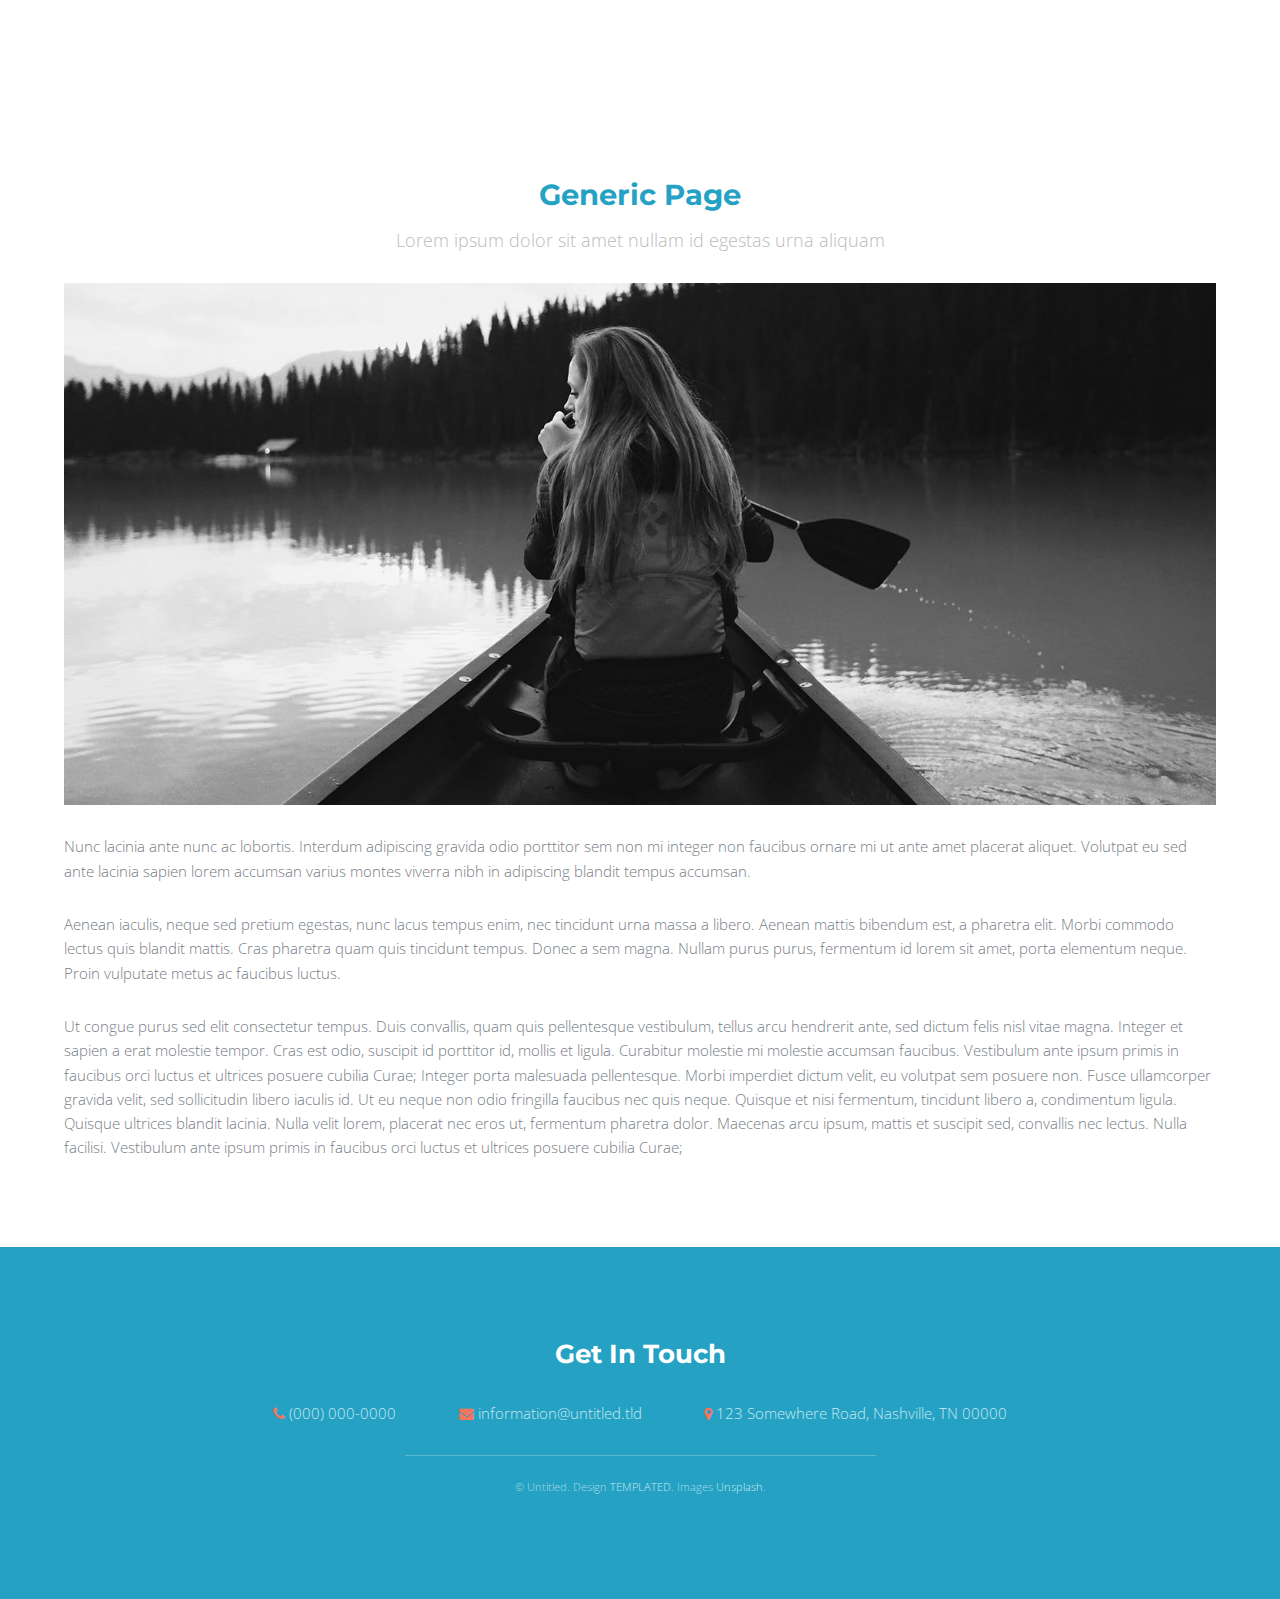
<file: generic.html>
<!DOCTYPE HTML>
<!--
	Intensify by TEMPLATED
	templated.co @templatedco
	Released for free under the Creative Commons Attribution 3.0 license (templated.co/license)
-->
<html>
	<head>
		<title>Laura Goetz</title>
		<meta charset="utf-8" />
		<meta name="viewport" content="width=device-width, initial-scale=1" />
		<link rel="stylesheet" href="assets/css/main.css" />
	</head>
	<body class="subpage">

		
		<!-- Menu -->
			<nav id="menu">
				<ul class="links">
					<li><a href="index.html">Home</a></li>
					<li><a href="generic.html">Generic</a></li>
					<li><a href="elements.html">Elements</a></li>
				</ul>
				<ul class="actions vertical">
					<li><a href="#" class="button fit">Login</a></li>
				</ul>
			</nav>

		<!-- Main -->
			<section id="main" class="wrapper">
				<div class="inner">
					<header class="align-center">
						<h1>Generic Page</h1>
						<p>Lorem ipsum dolor sit amet nullam id egestas urna aliquam</p>
					</header>
					<div class="image fit">
						<img src="images/pic05.jpg" alt="" />
					</div>
					<p>Nunc lacinia ante nunc ac lobortis. Interdum adipiscing gravida odio porttitor sem non mi integer non faucibus ornare mi ut ante amet placerat aliquet. Volutpat eu sed ante lacinia sapien lorem accumsan varius montes viverra nibh in adipiscing blandit tempus accumsan.</p>
					<p> Aenean iaculis, neque sed pretium egestas, nunc lacus tempus enim, nec tincidunt urna massa a libero. Aenean mattis bibendum est, a pharetra elit. Morbi commodo lectus quis blandit mattis. Cras pharetra quam quis tincidunt tempus. Donec a sem magna. Nullam purus purus, fermentum id lorem sit amet, porta elementum neque. Proin vulputate metus ac faucibus luctus.</p>
					<p>Ut congue purus sed elit consectetur tempus. Duis convallis, quam quis pellentesque vestibulum, tellus arcu hendrerit ante, sed dictum felis nisl vitae magna. Integer et sapien a erat molestie tempor. Cras est odio, suscipit id porttitor id, mollis et ligula. Curabitur molestie mi molestie accumsan faucibus. Vestibulum ante ipsum primis in faucibus orci luctus et ultrices posuere cubilia Curae; Integer porta malesuada pellentesque. Morbi imperdiet dictum velit, eu volutpat sem posuere non. Fusce ullamcorper gravida velit, sed sollicitudin libero iaculis id. Ut eu neque non odio fringilla faucibus nec quis neque. Quisque et nisi fermentum, tincidunt libero a, condimentum ligula. Quisque ultrices blandit lacinia. Nulla velit lorem, placerat nec eros ut, fermentum pharetra dolor. Maecenas arcu ipsum, mattis et suscipit sed, convallis nec lectus. Nulla facilisi. Vestibulum ante ipsum primis in faucibus orci luctus et ultrices posuere cubilia Curae; </p>
				</div>
			</section>

		<!-- Footer -->
			<footer id="footer">
				<div class="inner">
					<h2>Get In Touch</h2>
					<ul class="actions">
						<li><span class="icon fa-phone"></span> <a href="#">(000) 000-0000</a></li>
						<li><span class="icon fa-envelope"></span> <a href="#">information@untitled.tld</a></li>
						<li><span class="icon fa-map-marker"></span> 123 Somewhere Road, Nashville, TN 00000</li>
					</ul>
				</div>
				<div class="copyright">
					&copy; Untitled. Design <a href="https://templated.co">TEMPLATED</a>. Images <a href="https://unsplash.com">Unsplash</a>.
				</div>
			</footer>

		<!-- Scripts -->
			<script src="assets/js/jquery.min.js"></script>
			<script src="assets/js/jquery.scrolly.min.js"></script>
			<script src="assets/js/skel.min.js"></script>
			<script src="assets/js/util.js"></script>
			<script src="assets/js/main.js"></script>

	</body>
</html>
</file>
<file: assets/css/main.css>
@charset "UTF-8";
@import url(font-awesome.min.css);
@import "https://fonts.googleapis.com/css?family=Montserrat:700|Open+Sans:300,400|Pacifico";

/*
	Intensify by TEMPLATED
	templated.co @templatedco
	Released for free under the Creative Commons Attribution 3.0 license (templated.co/license)
*/

/* Reset */

	html, body, div, span, applet, object, iframe, h1, h2, h3, h4, h5, h6, p, blockquote, pre, a, abbr, acronym, address, big, cite, code, del, dfn, em, img, ins, kbd, q, s, samp, small, strike, strong, sub, sup, tt, var, b, u, i, center, dl, dt, dd, ol, ul, li, fieldset, form, label, legend, table, caption, tbody, tfoot, thead, tr, th, td, article, aside, canvas, details, embed, figure, figcaption, footer, header, hgroup, menu, nav, output, ruby, section, summary, time, mark, audio, video {
		margin: 0;
		padding: 0;
		border: 0;
		font-size: 100%;
		font: inherit;
		vertical-align: baseline;
	}

	article, aside, details, figcaption, figure, footer, header, hgroup, menu, nav, section {
		display: block;
	}

	body {
		line-height: 1;
	}

	ol, ul {
		list-style: none;
	}

	blockquote, q {
		quotes: none;
	}

	blockquote:before, blockquote:after, q:before, q:after {
		content: '';
		content: none;
	}

	table {
		border-collapse: collapse;
		border-spacing: 0;
	}

	body {
		-webkit-text-size-adjust: none;
	}

/* Box Model */

	*, *:before, *:after {
		-moz-box-sizing: border-box;
		-webkit-box-sizing: border-box;
		box-sizing: border-box;
	}

/* Containers */

	.container {
		margin-left: auto;
		margin-right: auto;
	}

	.container.\31 25\25 {
		width: 100%;
		max-width: 100em;
		min-width: 80em;
	}

	.container.\37 5\25 {
		width: 60em;
	}

	.container.\35 0\25 {
		width: 40em;
	}

	.container.\32 5\25 {
		width: 20em;
	}

	.container {
		width: 80em;
	}

	@media screen and (max-width: 1680px) {

		.container.\31 25\25 {
			width: 100%;
			max-width: 100em;
			min-width: 80em;
		}

		.container.\37 5\25 {
			width: 60em;
		}

		.container.\35 0\25 {
			width: 40em;
		}

		.container.\32 5\25 {
			width: 20em;
		}

		.container {
			width: 80em;
		}

	}

	@media screen and (max-width: 1280px) {

		.container.\31 25\25 {
			width: 100%;
			max-width: 81.25em;
			min-width: 65em;
		}

		.container.\37 5\25 {
			width: 48.75em;
		}

		.container.\35 0\25 {
			width: 32.5em;
		}

		.container.\32 5\25 {
			width: 16.25em;
		}

		.container {
			width: 65em;
		}

	}

	@media screen and (max-width: 980px) {

		.container.\31 25\25 {
			width: 100%;
			max-width: 112.5%;
			min-width: 90%;
		}

		.container.\37 5\25 {
			width: 67.5%;
		}

		.container.\35 0\25 {
			width: 45%;
		}

		.container.\32 5\25 {
			width: 22.5%;
		}

		.container {
			width: 90%;
		}

	}

	@media screen and (max-width: 736px) {

		.container.\31 25\25 {
			width: 100%;
			max-width: 112.5%;
			min-width: 90%;
		}

		.container.\37 5\25 {
			width: 67.5%;
		}

		.container.\35 0\25 {
			width: 45%;
		}

		.container.\32 5\25 {
			width: 22.5%;
		}

		.container {
			width: 90% !important;
		}

	}

	@media screen and (max-width: 480px) {

		.container.\31 25\25 {
			width: 100%;
			max-width: 112.5%;
			min-width: 90%;
		}

		.container.\37 5\25 {
			width: 67.5%;
		}

		.container.\35 0\25 {
			width: 45%;
		}

		.container.\32 5\25 {
			width: 22.5%;
		}

		.container {
			width: 90% !important;
		}

	}

/* Grid */

	.row {
		border-bottom: solid 1px transparent;
		-moz-box-sizing: border-box;
		-webkit-box-sizing: border-box;
		box-sizing: border-box;
	}

	.row > * {
		float: left;
		-moz-box-sizing: border-box;
		-webkit-box-sizing: border-box;
		box-sizing: border-box;
	}

	.row:after, .row:before {
		content: '';
		display: block;
		clear: both;
		height: 0;
	}

	.row.uniform > * > :first-child {
		margin-top: 0;
	}

	.row.uniform > * > :last-child {
		margin-bottom: 0;
	}

	.row.\30 \25 > * {
		padding: 0 0 0 0em;
	}

	.row.\30 \25 {
		margin: 0 0 -1px 0em;
	}

	.row.uniform.\30 \25 > * {
		padding: 0em 0 0 0em;
	}

	.row.uniform.\30 \25 {
		margin: 0em 0 -1px 0em;
	}

	.row > * {
		padding: 0 0 0 2em;
	}

	.row {
		margin: 0 0 -1px -2em;
	}

	.row.uniform > * {
		padding: 2em 0 0 2em;
	}

	.row.uniform {
		margin: -2em 0 -1px -2em;
	}

	.row.\32 00\25 > * {
		padding: 0 0 0 4em;
	}

	.row.\32 00\25 {
		margin: 0 0 -1px -4em;
	}

	.row.uniform.\32 00\25 > * {
		padding: 4em 0 0 4em;
	}

	.row.uniform.\32 00\25 {
		margin: -4em 0 -1px -4em;
	}

	.row.\31 50\25 > * {
		padding: 0 0 0 3em;
	}

	.row.\31 50\25 {
		margin: 0 0 -1px -3em;
	}

	.row.uniform.\31 50\25 > * {
		padding: 3em 0 0 3em;
	}

	.row.uniform.\31 50\25 {
		margin: -3em 0 -1px -3em;
	}

	.row.\35 0\25 > * {
		padding: 0 0 0 1em;
	}

	.row.\35 0\25 {
		margin: 0 0 -1px -1em;
	}

	.row.uniform.\35 0\25 > * {
		padding: 1em 0 0 1em;
	}

	.row.uniform.\35 0\25 {
		margin: -1em 0 -1px -1em;
	}

	.row.\32 5\25 > * {
		padding: 0 0 0 0.5em;
	}

	.row.\32 5\25 {
		margin: 0 0 -1px -0.5em;
	}

	.row.uniform.\32 5\25 > * {
		padding: 0.5em 0 0 0.5em;
	}

	.row.uniform.\32 5\25 {
		margin: -0.5em 0 -1px -0.5em;
	}

	.\31 2u, .\31 2u\24 {
		width: 100%;
		clear: none;
		margin-left: 0;
	}

	.\31 1u, .\31 1u\24 {
		width: 91.6666666667%;
		clear: none;
		margin-left: 0;
	}

	.\31 0u, .\31 0u\24 {
		width: 83.3333333333%;
		clear: none;
		margin-left: 0;
	}

	.\39 u, .\39 u\24 {
		width: 75%;
		clear: none;
		margin-left: 0;
	}

	.\38 u, .\38 u\24 {
		width: 66.6666666667%;
		clear: none;
		margin-left: 0;
	}

	.\37 u, .\37 u\24 {
		width: 58.3333333333%;
		clear: none;
		margin-left: 0;
	}

	.\36 u, .\36 u\24 {
		width: 50%;
		clear: none;
		margin-left: 0;
	}

	.\35 u, .\35 u\24 {
		width: 41.6666666667%;
		clear: none;
		margin-left: 0;
	}

	.\34 u, .\34 u\24 {
		width: 33.3333333333%;
		clear: none;
		margin-left: 0;
	}

	.\33 u, .\33 u\24 {
		width: 25%;
		clear: none;
		margin-left: 0;
	}

	.\32 u, .\32 u\24 {
		width: 16.6666666667%;
		clear: none;
		margin-left: 0;
	}

	.\31 u, .\31 u\24 {
		width: 8.3333333333%;
		clear: none;
		margin-left: 0;
	}

	.\31 2u\24 + *,
	.\31 1u\24 + *,
	.\31 0u\24 + *,
	.\39 u\24 + *,
	.\38 u\24 + *,
	.\37 u\24 + *,
	.\36 u\24 + *,
	.\35 u\24 + *,
	.\34 u\24 + *,
	.\33 u\24 + *,
	.\32 u\24 + *,
	.\31 u\24 + * {
		clear: left;
	}

	.\-11u {
		margin-left: 91.66667%;
	}

	.\-10u {
		margin-left: 83.33333%;
	}

	.\-9u {
		margin-left: 75%;
	}

	.\-8u {
		margin-left: 66.66667%;
	}

	.\-7u {
		margin-left: 58.33333%;
	}

	.\-6u {
		margin-left: 50%;
	}

	.\-5u {
		margin-left: 41.66667%;
	}

	.\-4u {
		margin-left: 33.33333%;
	}

	.\-3u {
		margin-left: 25%;
	}

	.\-2u {
		margin-left: 16.66667%;
	}

	.\-1u {
		margin-left: 8.33333%;
	}

	@media screen and (max-width: 1680px) {

		.row > * {
			padding: 0 0 0 2em;
		}

		.row {
			margin: 0 0 -1px -2em;
		}

		.row.uniform > * {
			padding: 2em 0 0 2em;
		}

		.row.uniform {
			margin: -2em 0 -1px -2em;
		}

		.row.\32 00\25 > * {
			padding: 0 0 0 4em;
		}

		.row.\32 00\25 {
			margin: 0 0 -1px -4em;
		}

		.row.uniform.\32 00\25 > * {
			padding: 4em 0 0 4em;
		}

		.row.uniform.\32 00\25 {
			margin: -4em 0 -1px -4em;
		}

		.row.\31 50\25 > * {
			padding: 0 0 0 3em;
		}

		.row.\31 50\25 {
			margin: 0 0 -1px -3em;
		}

		.row.uniform.\31 50\25 > * {
			padding: 3em 0 0 3em;
		}

		.row.uniform.\31 50\25 {
			margin: -3em 0 -1px -3em;
		}

		.row.\35 0\25 > * {
			padding: 0 0 0 1em;
		}

		.row.\35 0\25 {
			margin: 0 0 -1px -1em;
		}

		.row.uniform.\35 0\25 > * {
			padding: 1em 0 0 1em;
		}

		.row.uniform.\35 0\25 {
			margin: -1em 0 -1px -1em;
		}

		.row.\32 5\25 > * {
			padding: 0 0 0 0.5em;
		}

		.row.\32 5\25 {
			margin: 0 0 -1px -0.5em;
		}

		.row.uniform.\32 5\25 > * {
			padding: 0.5em 0 0 0.5em;
		}

		.row.uniform.\32 5\25 {
			margin: -0.5em 0 -1px -0.5em;
		}

		.\31 2u\28xlarge\29, .\31 2u\24\28xlarge\29 {
			width: 100%;
			clear: none;
			margin-left: 0;
		}

		.\31 1u\28xlarge\29, .\31 1u\24\28xlarge\29 {
			width: 91.6666666667%;
			clear: none;
			margin-left: 0;
		}

		.\31 0u\28xlarge\29, .\31 0u\24\28xlarge\29 {
			width: 83.3333333333%;
			clear: none;
			margin-left: 0;
		}

		.\39 u\28xlarge\29, .\39 u\24\28xlarge\29 {
			width: 75%;
			clear: none;
			margin-left: 0;
		}

		.\38 u\28xlarge\29, .\38 u\24\28xlarge\29 {
			width: 66.6666666667%;
			clear: none;
			margin-left: 0;
		}

		.\37 u\28xlarge\29, .\37 u\24\28xlarge\29 {
			width: 58.3333333333%;
			clear: none;
			margin-left: 0;
		}

		.\36 u\28xlarge\29, .\36 u\24\28xlarge\29 {
			width: 50%;
			clear: none;
			margin-left: 0;
		}

		.\35 u\28xlarge\29, .\35 u\24\28xlarge\29 {
			width: 41.6666666667%;
			clear: none;
			margin-left: 0;
		}

		.\34 u\28xlarge\29, .\34 u\24\28xlarge\29 {
			width: 33.3333333333%;
			clear: none;
			margin-left: 0;
		}

		.\33 u\28xlarge\29, .\33 u\24\28xlarge\29 {
			width: 25%;
			clear: none;
			margin-left: 0;
		}

		.\32 u\28xlarge\29, .\32 u\24\28xlarge\29 {
			width: 16.6666666667%;
			clear: none;
			margin-left: 0;
		}

		.\31 u\28xlarge\29, .\31 u\24\28xlarge\29 {
			width: 8.3333333333%;
			clear: none;
			margin-left: 0;
		}

		.\31 2u\24\28xlarge\29 + *,
		.\31 1u\24\28xlarge\29 + *,
		.\31 0u\24\28xlarge\29 + *,
		.\39 u\24\28xlarge\29 + *,
		.\38 u\24\28xlarge\29 + *,
		.\37 u\24\28xlarge\29 + *,
		.\36 u\24\28xlarge\29 + *,
		.\35 u\24\28xlarge\29 + *,
		.\34 u\24\28xlarge\29 + *,
		.\33 u\24\28xlarge\29 + *,
		.\32 u\24\28xlarge\29 + *,
		.\31 u\24\28xlarge\29 + * {
			clear: left;
		}

		.\-11u\28xlarge\29 {
			margin-left: 91.66667%;
		}

		.\-10u\28xlarge\29 {
			margin-left: 83.33333%;
		}

		.\-9u\28xlarge\29 {
			margin-left: 75%;
		}

		.\-8u\28xlarge\29 {
			margin-left: 66.66667%;
		}

		.\-7u\28xlarge\29 {
			margin-left: 58.33333%;
		}

		.\-6u\28xlarge\29 {
			margin-left: 50%;
		}

		.\-5u\28xlarge\29 {
			margin-left: 41.66667%;
		}

		.\-4u\28xlarge\29 {
			margin-left: 33.33333%;
		}

		.\-3u\28xlarge\29 {
			margin-left: 25%;
		}

		.\-2u\28xlarge\29 {
			margin-left: 16.66667%;
		}

		.\-1u\28xlarge\29 {
			margin-left: 8.33333%;
		}

	}

	@media screen and (max-width: 1280px) {

		.row > * {
			padding: 0 0 0 1.5em;
		}

		.row {
			margin: 0 0 -1px -1.5em;
		}

		.row.uniform > * {
			padding: 1.5em 0 0 1.5em;
		}

		.row.uniform {
			margin: -1.5em 0 -1px -1.5em;
		}

		.row.\32 00\25 > * {
			padding: 0 0 0 3em;
		}

		.row.\32 00\25 {
			margin: 0 0 -1px -3em;
		}

		.row.uniform.\32 00\25 > * {
			padding: 3em 0 0 3em;
		}

		.row.uniform.\32 00\25 {
			margin: -3em 0 -1px -3em;
		}

		.row.\31 50\25 > * {
			padding: 0 0 0 2.25em;
		}

		.row.\31 50\25 {
			margin: 0 0 -1px -2.25em;
		}

		.row.uniform.\31 50\25 > * {
			padding: 2.25em 0 0 2.25em;
		}

		.row.uniform.\31 50\25 {
			margin: -2.25em 0 -1px -2.25em;
		}

		.row.\35 0\25 > * {
			padding: 0 0 0 0.75em;
		}

		.row.\35 0\25 {
			margin: 0 0 -1px -0.75em;
		}

		.row.uniform.\35 0\25 > * {
			padding: 0.75em 0 0 0.75em;
		}

		.row.uniform.\35 0\25 {
			margin: -0.75em 0 -1px -0.75em;
		}

		.row.\32 5\25 > * {
			padding: 0 0 0 0.375em;
		}

		.row.\32 5\25 {
			margin: 0 0 -1px -0.375em;
		}

		.row.uniform.\32 5\25 > * {
			padding: 0.375em 0 0 0.375em;
		}

		.row.uniform.\32 5\25 {
			margin: -0.375em 0 -1px -0.375em;
		}

		.\31 2u\28large\29, .\31 2u\24\28large\29 {
			width: 100%;
			clear: none;
			margin-left: 0;
		}

		.\31 1u\28large\29, .\31 1u\24\28large\29 {
			width: 91.6666666667%;
			clear: none;
			margin-left: 0;
		}

		.\31 0u\28large\29, .\31 0u\24\28large\29 {
			width: 83.3333333333%;
			clear: none;
			margin-left: 0;
		}

		.\39 u\28large\29, .\39 u\24\28large\29 {
			width: 75%;
			clear: none;
			margin-left: 0;
		}

		.\38 u\28large\29, .\38 u\24\28large\29 {
			width: 66.6666666667%;
			clear: none;
			margin-left: 0;
		}

		.\37 u\28large\29, .\37 u\24\28large\29 {
			width: 58.3333333333%;
			clear: none;
			margin-left: 0;
		}

		.\36 u\28large\29, .\36 u\24\28large\29 {
			width: 50%;
			clear: none;
			margin-left: 0;
		}

		.\35 u\28large\29, .\35 u\24\28large\29 {
			width: 41.6666666667%;
			clear: none;
			margin-left: 0;
		}

		.\34 u\28large\29, .\34 u\24\28large\29 {
			width: 33.3333333333%;
			clear: none;
			margin-left: 0;
		}

		.\33 u\28large\29, .\33 u\24\28large\29 {
			width: 25%;
			clear: none;
			margin-left: 0;
		}

		.\32 u\28large\29, .\32 u\24\28large\29 {
			width: 16.6666666667%;
			clear: none;
			margin-left: 0;
		}

		.\31 u\28large\29, .\31 u\24\28large\29 {
			width: 8.3333333333%;
			clear: none;
			margin-left: 0;
		}

		.\31 2u\24\28large\29 + *,
		.\31 1u\24\28large\29 + *,
		.\31 0u\24\28large\29 + *,
		.\39 u\24\28large\29 + *,
		.\38 u\24\28large\29 + *,
		.\37 u\24\28large\29 + *,
		.\36 u\24\28large\29 + *,
		.\35 u\24\28large\29 + *,
		.\34 u\24\28large\29 + *,
		.\33 u\24\28large\29 + *,
		.\32 u\24\28large\29 + *,
		.\31 u\24\28large\29 + * {
			clear: left;
		}

		.\-11u\28large\29 {
			margin-left: 91.66667%;
		}

		.\-10u\28large\29 {
			margin-left: 83.33333%;
		}

		.\-9u\28large\29 {
			margin-left: 75%;
		}

		.\-8u\28large\29 {
			margin-left: 66.66667%;
		}

		.\-7u\28large\29 {
			margin-left: 58.33333%;
		}

		.\-6u\28large\29 {
			margin-left: 50%;
		}

		.\-5u\28large\29 {
			margin-left: 41.66667%;
		}

		.\-4u\28large\29 {
			margin-left: 33.33333%;
		}

		.\-3u\28large\29 {
			margin-left: 25%;
		}

		.\-2u\28large\29 {
			margin-left: 16.66667%;
		}

		.\-1u\28large\29 {
			margin-left: 8.33333%;
		}

	}

	@media screen and (max-width: 980px) {

		.row > * {
			padding: 0 0 0 1.5em;
		}

		.row {
			margin: 0 0 -1px -1.5em;
		}

		.row.uniform > * {
			padding: 1.5em 0 0 1.5em;
		}

		.row.uniform {
			margin: -1.5em 0 -1px -1.5em;
		}

		.row.\32 00\25 > * {
			padding: 0 0 0 3em;
		}

		.row.\32 00\25 {
			margin: 0 0 -1px -3em;
		}

		.row.uniform.\32 00\25 > * {
			padding: 3em 0 0 3em;
		}

		.row.uniform.\32 00\25 {
			margin: -3em 0 -1px -3em;
		}

		.row.\31 50\25 > * {
			padding: 0 0 0 2.25em;
		}

		.row.\31 50\25 {
			margin: 0 0 -1px -2.25em;
		}

		.row.uniform.\31 50\25 > * {
			padding: 2.25em 0 0 2.25em;
		}

		.row.uniform.\31 50\25 {
			margin: -2.25em 0 -1px -2.25em;
		}

		.row.\35 0\25 > * {
			padding: 0 0 0 0.75em;
		}

		.row.\35 0\25 {
			margin: 0 0 -1px -0.75em;
		}

		.row.uniform.\35 0\25 > * {
			padding: 0.75em 0 0 0.75em;
		}

		.row.uniform.\35 0\25 {
			margin: -0.75em 0 -1px -0.75em;
		}

		.row.\32 5\25 > * {
			padding: 0 0 0 0.375em;
		}

		.row.\32 5\25 {
			margin: 0 0 -1px -0.375em;
		}

		.row.uniform.\32 5\25 > * {
			padding: 0.375em 0 0 0.375em;
		}

		.row.uniform.\32 5\25 {
			margin: -0.375em 0 -1px -0.375em;
		}

		.\31 2u\28medium\29, .\31 2u\24\28medium\29 {
			width: 100%;
			clear: none;
			margin-left: 0;
		}

		.\31 1u\28medium\29, .\31 1u\24\28medium\29 {
			width: 91.6666666667%;
			clear: none;
			margin-left: 0;
		}

		.\31 0u\28medium\29, .\31 0u\24\28medium\29 {
			width: 83.3333333333%;
			clear: none;
			margin-left: 0;
		}

		.\39 u\28medium\29, .\39 u\24\28medium\29 {
			width: 75%;
			clear: none;
			margin-left: 0;
		}

		.\38 u\28medium\29, .\38 u\24\28medium\29 {
			width: 66.6666666667%;
			clear: none;
			margin-left: 0;
		}

		.\37 u\28medium\29, .\37 u\24\28medium\29 {
			width: 58.3333333333%;
			clear: none;
			margin-left: 0;
		}

		.\36 u\28medium\29, .\36 u\24\28medium\29 {
			width: 50%;
			clear: none;
			margin-left: 0;
		}

		.\35 u\28medium\29, .\35 u\24\28medium\29 {
			width: 41.6666666667%;
			clear: none;
			margin-left: 0;
		}

		.\34 u\28medium\29, .\34 u\24\28medium\29 {
			width: 33.3333333333%;
			clear: none;
			margin-left: 0;
		}

		.\33 u\28medium\29, .\33 u\24\28medium\29 {
			width: 25%;
			clear: none;
			margin-left: 0;
		}

		.\32 u\28medium\29, .\32 u\24\28medium\29 {
			width: 16.6666666667%;
			clear: none;
			margin-left: 0;
		}

		.\31 u\28medium\29, .\31 u\24\28medium\29 {
			width: 8.3333333333%;
			clear: none;
			margin-left: 0;
		}

		.\31 2u\24\28medium\29 + *,
		.\31 1u\24\28medium\29 + *,
		.\31 0u\24\28medium\29 + *,
		.\39 u\24\28medium\29 + *,
		.\38 u\24\28medium\29 + *,
		.\37 u\24\28medium\29 + *,
		.\36 u\24\28medium\29 + *,
		.\35 u\24\28medium\29 + *,
		.\34 u\24\28medium\29 + *,
		.\33 u\24\28medium\29 + *,
		.\32 u\24\28medium\29 + *,
		.\31 u\24\28medium\29 + * {
			clear: left;
		}

		.\-11u\28medium\29 {
			margin-left: 91.66667%;
		}

		.\-10u\28medium\29 {
			margin-left: 83.33333%;
		}

		.\-9u\28medium\29 {
			margin-left: 75%;
		}

		.\-8u\28medium\29 {
			margin-left: 66.66667%;
		}

		.\-7u\28medium\29 {
			margin-left: 58.33333%;
		}

		.\-6u\28medium\29 {
			margin-left: 50%;
		}

		.\-5u\28medium\29 {
			margin-left: 41.66667%;
		}

		.\-4u\28medium\29 {
			margin-left: 33.33333%;
		}

		.\-3u\28medium\29 {
			margin-left: 25%;
		}

		.\-2u\28medium\29 {
			margin-left: 16.66667%;
		}

		.\-1u\28medium\29 {
			margin-left: 8.33333%;
		}

	}

	@media screen and (max-width: 736px) {

		.row > * {
			padding: 0 0 0 1.25em;
		}

		.row {
			margin: 0 0 -1px -1.25em;
		}

		.row.uniform > * {
			padding: 1.25em 0 0 1.25em;
		}

		.row.uniform {
			margin: -1.25em 0 -1px -1.25em;
		}

		.row.\32 00\25 > * {
			padding: 0 0 0 2.5em;
		}

		.row.\32 00\25 {
			margin: 0 0 -1px -2.5em;
		}

		.row.uniform.\32 00\25 > * {
			padding: 2.5em 0 0 2.5em;
		}

		.row.uniform.\32 00\25 {
			margin: -2.5em 0 -1px -2.5em;
		}

		.row.\31 50\25 > * {
			padding: 0 0 0 1.875em;
		}

		.row.\31 50\25 {
			margin: 0 0 -1px -1.875em;
		}

		.row.uniform.\31 50\25 > * {
			padding: 1.875em 0 0 1.875em;
		}

		.row.uniform.\31 50\25 {
			margin: -1.875em 0 -1px -1.875em;
		}

		.row.\35 0\25 > * {
			padding: 0 0 0 0.625em;
		}

		.row.\35 0\25 {
			margin: 0 0 -1px -0.625em;
		}

		.row.uniform.\35 0\25 > * {
			padding: 0.625em 0 0 0.625em;
		}

		.row.uniform.\35 0\25 {
			margin: -0.625em 0 -1px -0.625em;
		}

		.row.\32 5\25 > * {
			padding: 0 0 0 0.3125em;
		}

		.row.\32 5\25 {
			margin: 0 0 -1px -0.3125em;
		}

		.row.uniform.\32 5\25 > * {
			padding: 0.3125em 0 0 0.3125em;
		}

		.row.uniform.\32 5\25 {
			margin: -0.3125em 0 -1px -0.3125em;
		}

		.\31 2u\28small\29, .\31 2u\24\28small\29 {
			width: 100%;
			clear: none;
			margin-left: 0;
		}

		.\31 1u\28small\29, .\31 1u\24\28small\29 {
			width: 91.6666666667%;
			clear: none;
			margin-left: 0;
		}

		.\31 0u\28small\29, .\31 0u\24\28small\29 {
			width: 83.3333333333%;
			clear: none;
			margin-left: 0;
		}

		.\39 u\28small\29, .\39 u\24\28small\29 {
			width: 75%;
			clear: none;
			margin-left: 0;
		}

		.\38 u\28small\29, .\38 u\24\28small\29 {
			width: 66.6666666667%;
			clear: none;
			margin-left: 0;
		}

		.\37 u\28small\29, .\37 u\24\28small\29 {
			width: 58.3333333333%;
			clear: none;
			margin-left: 0;
		}

		.\36 u\28small\29, .\36 u\24\28small\29 {
			width: 50%;
			clear: none;
			margin-left: 0;
		}

		.\35 u\28small\29, .\35 u\24\28small\29 {
			width: 41.6666666667%;
			clear: none;
			margin-left: 0;
		}

		.\34 u\28small\29, .\34 u\24\28small\29 {
			width: 33.3333333333%;
			clear: none;
			margin-left: 0;
		}

		.\33 u\28small\29, .\33 u\24\28small\29 {
			width: 25%;
			clear: none;
			margin-left: 0;
		}

		.\32 u\28small\29, .\32 u\24\28small\29 {
			width: 16.6666666667%;
			clear: none;
			margin-left: 0;
		}

		.\31 u\28small\29, .\31 u\24\28small\29 {
			width: 8.3333333333%;
			clear: none;
			margin-left: 0;
		}

		.\31 2u\24\28small\29 + *,
		.\31 1u\24\28small\29 + *,
		.\31 0u\24\28small\29 + *,
		.\39 u\24\28small\29 + *,
		.\38 u\24\28small\29 + *,
		.\37 u\24\28small\29 + *,
		.\36 u\24\28small\29 + *,
		.\35 u\24\28small\29 + *,
		.\34 u\24\28small\29 + *,
		.\33 u\24\28small\29 + *,
		.\32 u\24\28small\29 + *,
		.\31 u\24\28small\29 + * {
			clear: left;
		}

		.\-11u\28small\29 {
			margin-left: 91.66667%;
		}

		.\-10u\28small\29 {
			margin-left: 83.33333%;
		}

		.\-9u\28small\29 {
			margin-left: 75%;
		}

		.\-8u\28small\29 {
			margin-left: 66.66667%;
		}

		.\-7u\28small\29 {
			margin-left: 58.33333%;
		}

		.\-6u\28small\29 {
			margin-left: 50%;
		}

		.\-5u\28small\29 {
			margin-left: 41.66667%;
		}

		.\-4u\28small\29 {
			margin-left: 33.33333%;
		}

		.\-3u\28small\29 {
			margin-left: 25%;
		}

		.\-2u\28small\29 {
			margin-left: 16.66667%;
		}

		.\-1u\28small\29 {
			margin-left: 8.33333%;
		}

	}

	@media screen and (max-width: 480px) {

		.row > * {
			padding: 0 0 0 1.25em;
		}

		.row {
			margin: 0 0 -1px -1.25em;
		}

		.row.uniform > * {
			padding: 1.25em 0 0 1.25em;
		}

		.row.uniform {
			margin: -1.25em 0 -1px -1.25em;
		}

		.row.\32 00\25 > * {
			padding: 0 0 0 2.5em;
		}

		.row.\32 00\25 {
			margin: 0 0 -1px -2.5em;
		}

		.row.uniform.\32 00\25 > * {
			padding: 2.5em 0 0 2.5em;
		}

		.row.uniform.\32 00\25 {
			margin: -2.5em 0 -1px -2.5em;
		}

		.row.\31 50\25 > * {
			padding: 0 0 0 1.875em;
		}

		.row.\31 50\25 {
			margin: 0 0 -1px -1.875em;
		}

		.row.uniform.\31 50\25 > * {
			padding: 1.875em 0 0 1.875em;
		}

		.row.uniform.\31 50\25 {
			margin: -1.875em 0 -1px -1.875em;
		}

		.row.\35 0\25 > * {
			padding: 0 0 0 0.625em;
		}

		.row.\35 0\25 {
			margin: 0 0 -1px -0.625em;
		}

		.row.uniform.\35 0\25 > * {
			padding: 0.625em 0 0 0.625em;
		}

		.row.uniform.\35 0\25 {
			margin: -0.625em 0 -1px -0.625em;
		}

		.row.\32 5\25 > * {
			padding: 0 0 0 0.3125em;
		}

		.row.\32 5\25 {
			margin: 0 0 -1px -0.3125em;
		}

		.row.uniform.\32 5\25 > * {
			padding: 0.3125em 0 0 0.3125em;
		}

		.row.uniform.\32 5\25 {
			margin: -0.3125em 0 -1px -0.3125em;
		}

		.\31 2u\28xsmall\29, .\31 2u\24\28xsmall\29 {
			width: 100%;
			clear: none;
			margin-left: 0;
		}

		.\31 1u\28xsmall\29, .\31 1u\24\28xsmall\29 {
			width: 91.6666666667%;
			clear: none;
			margin-left: 0;
		}

		.\31 0u\28xsmall\29, .\31 0u\24\28xsmall\29 {
			width: 83.3333333333%;
			clear: none;
			margin-left: 0;
		}

		.\39 u\28xsmall\29, .\39 u\24\28xsmall\29 {
			width: 75%;
			clear: none;
			margin-left: 0;
		}

		.\38 u\28xsmall\29, .\38 u\24\28xsmall\29 {
			width: 66.6666666667%;
			clear: none;
			margin-left: 0;
		}

		.\37 u\28xsmall\29, .\37 u\24\28xsmall\29 {
			width: 58.3333333333%;
			clear: none;
			margin-left: 0;
		}

		.\36 u\28xsmall\29, .\36 u\24\28xsmall\29 {
			width: 50%;
			clear: none;
			margin-left: 0;
		}

		.\35 u\28xsmall\29, .\35 u\24\28xsmall\29 {
			width: 41.6666666667%;
			clear: none;
			margin-left: 0;
		}

		.\34 u\28xsmall\29, .\34 u\24\28xsmall\29 {
			width: 33.3333333333%;
			clear: none;
			margin-left: 0;
		}

		.\33 u\28xsmall\29, .\33 u\24\28xsmall\29 {
			width: 25%;
			clear: none;
			margin-left: 0;
		}

		.\32 u\28xsmall\29, .\32 u\24\28xsmall\29 {
			width: 16.6666666667%;
			clear: none;
			margin-left: 0;
		}

		.\31 u\28xsmall\29, .\31 u\24\28xsmall\29 {
			width: 8.3333333333%;
			clear: none;
			margin-left: 0;
		}

		.\31 2u\24\28xsmall\29 + *,
		.\31 1u\24\28xsmall\29 + *,
		.\31 0u\24\28xsmall\29 + *,
		.\39 u\24\28xsmall\29 + *,
		.\38 u\24\28xsmall\29 + *,
		.\37 u\24\28xsmall\29 + *,
		.\36 u\24\28xsmall\29 + *,
		.\35 u\24\28xsmall\29 + *,
		.\34 u\24\28xsmall\29 + *,
		.\33 u\24\28xsmall\29 + *,
		.\32 u\24\28xsmall\29 + *,
		.\31 u\24\28xsmall\29 + * {
			clear: left;
		}

		.\-11u\28xsmall\29 {
			margin-left: 91.66667%;
		}

		.\-10u\28xsmall\29 {
			margin-left: 83.33333%;
		}

		.\-9u\28xsmall\29 {
			margin-left: 75%;
		}

		.\-8u\28xsmall\29 {
			margin-left: 66.66667%;
		}

		.\-7u\28xsmall\29 {
			margin-left: 58.33333%;
		}

		.\-6u\28xsmall\29 {
			margin-left: 50%;
		}

		.\-5u\28xsmall\29 {
			margin-left: 41.66667%;
		}

		.\-4u\28xsmall\29 {
			margin-left: 33.33333%;
		}

		.\-3u\28xsmall\29 {
			margin-left: 25%;
		}

		.\-2u\28xsmall\29 {
			margin-left: 16.66667%;
		}

		.\-1u\28xsmall\29 {
			margin-left: 8.33333%;
		}

	}

/* Basic */

	@-ms-viewport {
		width: device-width;
	}

	body {
		-ms-overflow-style: scrollbar;
	}

	@media screen and (max-width: 480px) {

		html, body {
			min-width: 320px;
		}

	}

	body {
		background: #fff;
	}

		body.is-loading *, body.is-loading *:before, body.is-loading *:after {
			-moz-animation: none !important;
			-webkit-animation: none !important;
			-ms-animation: none !important;
			animation: none !important;
			-moz-transition: none !important;
			-webkit-transition: none !important;
			-ms-transition: none !important;
			transition: none !important;
		}

	.inner {
		margin: 0 auto;
		max-width: 65em;
	}

		@media screen and (max-width: 1280px) {

			.inner {
				max-width: 90%;
			}

		}

		@media screen and (max-width: 980px) {

			.inner {
				max-width: 70%;
			}

		}

		@media screen and (max-width: 736px) {

			.inner {
				max-width: 85%;
			}

		}

/* Type */

	body, input, select, textarea {
		color: #767d85;
		font-family: "Open Sans", Arial, Helvetica, sans-serif;
		font-size: 13pt;
		font-weight: 300;
		line-height: 1.65;
	}

		@media screen and (max-width: 1680px) {

			body, input, select, textarea {
				font-size: 11pt;
			}

		}

		@media screen and (max-width: 1280px) {

			body, input, select, textarea {
				font-size: 11pt;
			}

		}

		@media screen and (max-width: 980px) {

			body, input, select, textarea {
				font-size: 12pt;
			}

		}

		@media screen and (max-width: 736px) {

			body, input, select, textarea {
				font-size: 12pt;
			}

		}

		@media screen and (max-width: 480px) {

			body, input, select, textarea {
				font-size: 12pt;
			}

		}

	a {
		color: #25a2c3;
		text-decoration: underline;
	}

		a:hover {
			text-decoration: none;
		}

	strong, b {
		color: #727a82;
		font-weight: 700;
	}

	em, i {
		font-style: italic;
	}

	p {
		margin: 0 0 2em 0;
	}

	h1, h2, h3, h4, h5, h6 {
		color: #727a82;
		font-weight: 700;
		font-family: "Montserrat", sans-serif;
		line-height: 1.5;
		margin: 0 0 1em 0;
	}

		h1 a, h2 a, h3 a, h4 a, h5 a, h6 a {
			color: inherit;
			text-decoration: none;
		}

	h1 {
		font-size: 2em;
		line-height: 1.3;
	}

	h2 {
		font-size: 1.75em;
	}

	h3 {
		font-size: 1.25em;
	}

	h4 {
		font-size: 1em;
	}

	h5 {
		font-size: 0.9em;
	}

	h6 {
		font-size: 0.7em;
	}

	sub {
		font-size: 0.8em;
		position: relative;
		top: 0.5em;
	}

	sup {
		font-size: 0.8em;
		position: relative;
		top: -0.5em;
	}

	blockquote {
		font-style: italic;
		margin: 0 0 2em 0;
	}

	cite {
		display: block;
	}

		cite.author {
			font-weight: 400;
		}

		cite.company {
			font-size: .8em;
		}

	figure {
		margin: 0 0 2em 0;
	}

	code {
		background: rgba(144, 144, 144, 0.075);
		border-radius: 4px;
		border: solid 1px #dee1e3;
		font-family: "Courier New", monospace;
		font-size: 0.9em;
		margin: 0 0.25em;
		padding: 0.25em 0.65em;
	}

	pre {
		-webkit-overflow-scrolling: touch;
		font-family: "Courier New", monospace;
		font-size: 0.9em;
		margin: 0 0 2em 0;
	}

		pre code {
			display: block;
			line-height: 1.75;
			padding: 1em 1.5em;
			overflow-x: auto;
		}

	hr {
		border: 0;
		border-bottom: solid 1px #dee1e3;
		margin: 2em 0;
	}

		hr.major {
			margin: 3em 0;
		}

	.align-left {
		text-align: left;
	}

	.align-center {
		text-align: center;
	}

	.align-right {
		text-align: right;
	}

/* Section/Article */

	section.special, article.special {
		text-align: center;
	}

	header p {
		color: #bbb;
		position: relative;
		margin: 0 0 1.5em 0;
	}

	header h1 + p {
		font-size: 1.25em;
		margin-top: -1em;
	}

	header h2 + p {
		font-size: 1.25em;
		margin-top: -1em;
	}

	header h3 + p {
		font-size: 1.1em;
		margin-top: -0.8em;
	}

	header h4 + p,
	header h5 + p,
	header h6 + p {
		font-size: 0.9em;
		margin-top: -0.6em;
	}

/* Form */

	form {
		margin: 0 0 2em 0;
	}

	label {
		color: #727a82;
		display: block;
		font-size: 0.9em;
		font-weight: 700;
		margin: 0 0 1em 0;
	}

	input[type="text"],
	input[type="password"],
	input[type="email"],
	input[type="tel"],
	select,
	textarea {
		-moz-appearance: none;
		-webkit-appearance: none;
		-ms-appearance: none;
		appearance: none;
		background: rgba(144, 144, 144, 0.075);
		border-radius: 4px;
		border: none;
		border: solid 1px #dee1e3;
		color: inherit;
		display: block;
		outline: 0;
		padding: 0 1em;
		text-decoration: none;
		width: 100%;
	}

		input[type="text"]:invalid,
		input[type="password"]:invalid,
		input[type="email"]:invalid,
		input[type="tel"]:invalid,
		select:invalid,
		textarea:invalid {
			box-shadow: none;
		}

		input[type="text"]:focus,
		input[type="password"]:focus,
		input[type="email"]:focus,
		input[type="tel"]:focus,
		select:focus,
		textarea:focus {
			border-color: #25a2c3;
			box-shadow: 0 0 0 1px #25a2c3;
		}

	.select-wrapper {
		text-decoration: none;
		display: block;
		position: relative;
	}

		.select-wrapper:before {
			content: "";
			-moz-osx-font-smoothing: grayscale;
			-webkit-font-smoothing: antialiased;
			font-family: FontAwesome;
			font-style: normal;
			font-weight: normal;
			text-transform: none !important;
		}

		.select-wrapper:before {
			color: #dee1e3;
			display: block;
			height: 2.75em;
			line-height: 2.75em;
			pointer-events: none;
			position: absolute;
			right: 0;
			text-align: center;
			top: 0;
			width: 2.75em;
		}

		.select-wrapper select::-ms-expand {
			display: none;
		}

	input[type="text"],
	input[type="password"],
	input[type="email"],
	select {
		height: 3.5em;
		line-height: 3.5em;
	}

	textarea {
		padding: 0.75em 1em;
	}

	input[type="checkbox"],
	input[type="radio"] {
		-moz-appearance: none;
		-webkit-appearance: none;
		-ms-appearance: none;
		appearance: none;
		display: block;
		float: left;
		margin-right: -2em;
		opacity: 0;
		width: 1em;
		z-index: -1;
	}

		input[type="checkbox"] + label,
		input[type="radio"] + label {
			text-decoration: none;
			color: #767d85;
			cursor: pointer;
			display: inline-block;
			font-size: 1em;
			font-weight: 300;
			padding-left: 2.4em;
			padding-right: 0.75em;
			position: relative;
		}

			input[type="checkbox"] + label:before,
			input[type="radio"] + label:before {
				-moz-osx-font-smoothing: grayscale;
				-webkit-font-smoothing: antialiased;
				font-family: FontAwesome;
				font-style: normal;
				font-weight: normal;
				text-transform: none !important;
			}

			input[type="checkbox"] + label:before,
			input[type="radio"] + label:before {
				background: rgba(144, 144, 144, 0.075);
				border-radius: 4px;
				border: solid 1px #dee1e3;
				content: '';
				display: inline-block;
				height: 1.65em;
				left: 0;
				line-height: 1.58125em;
				position: absolute;
				text-align: center;
				top: 0;
				width: 1.65em;
			}

		input[type="checkbox"]:checked + label:before,
		input[type="radio"]:checked + label:before {
			background: #f6755e;
			border-color: #f6755e;
			color: #ffffff;
			content: '\f00c';
		}

		input[type="checkbox"]:focus + label:before,
		input[type="radio"]:focus + label:before {
			border-color: #25a2c3;
			box-shadow: 0 0 0 1px #25a2c3;
		}

	input[type="checkbox"] + label:before {
		border-radius: 4px;
	}

	input[type="radio"] + label:before {
		border-radius: 100%;
	}

	::-webkit-input-placeholder {
		color: #bbb !important;
		opacity: 1.0;
	}

	:-moz-placeholder {
		color: #bbb !important;
		opacity: 1.0;
	}

	::-moz-placeholder {
		color: #bbb !important;
		opacity: 1.0;
	}

	:-ms-input-placeholder {
		color: #bbb !important;
		opacity: 1.0;
	}

	.formerize-placeholder {
		color: #bbb !important;
		opacity: 1.0;
	}

/* Box */

	.box {
		border-radius: 4px;
		border: solid 1px #dee1e3;
		margin-bottom: 2em;
		overflow: hidden;
	}

		.box > :last-child,
		.box > :last-child > :last-child,
		.box > :last-child > :last-child > :last-child {
			margin-bottom: 0;
		}

		.box .image.fit {
			margin: 0;
		}

		.box .content {
			padding: 1.5em;
		}

		.box.alt {
			border: 0;
			border-radius: 0;
			padding: 0;
		}

/* Icon */

	.icon {
		text-decoration: none;
		border-bottom: none;
		position: relative;
	}

		.icon:before {
			-moz-osx-font-smoothing: grayscale;
			-webkit-font-smoothing: antialiased;
			font-family: FontAwesome;
			font-style: normal;
			font-weight: normal;
			text-transform: none !important;
		}

		.icon > .label {
			display: none;
		}

/* Image */

	.image {
		border: 0;
		display: inline-block;
		position: relative;
	}

		.image img {
			display: block;
		}

		.image.left, .image.right {
			max-width: 40%;
		}

			.image.left img, .image.right img {
				width: 100%;
			}

		.image.left {
			float: left;
			padding: 0 1.5em 1em 0;
			top: 0.25em;
		}

		.image.right {
			float: right;
			padding: 0 0 1em 1.5em;
			top: 0.25em;
		}

		.image.fit {
			display: block;
			margin: 0 0 2em 0;
			width: 100%;
		}

			.image.fit img {
				width: 100%;
			}

		.image.round img {
			border-radius: 100%;
		}

		.image.main {
			display: block;
			margin: 0 0 3em 0;
			width: 100%;
		}

			.image.main img {
				width: 100%;
			}

/* List */

	ol {
		list-style: decimal;
		margin: 0 0 2em 0;
		padding-left: 1.25em;
	}

		ol li {
			padding-left: 0.25em;
		}

	ul {
		list-style: disc;
		margin: 0 0 2em 0;
		padding-left: 1em;
	}

		ul li {
			padding-left: 0.5em;
		}

		ul.alt {
			list-style: none;
			padding-left: 0;
		}

			ul.alt li {
				border-top: solid 1px #dee1e3;
				padding: 0.5em 0;
			}

				ul.alt li:first-child {
					border-top: 0;
					padding-top: 0;
				}

		ul.icons {
			cursor: default;
			list-style: none;
			padding-left: 0;
		}

			ul.icons li {
				display: inline-block;
				padding: 0 1em 0 0;
			}

				ul.icons li:last-child {
					padding-right: 0;
				}

				ul.icons li .icon:before {
					font-size: 2em;
				}

		ul.actions {
			cursor: default;
			list-style: none;
			padding-left: 0;
		}

			ul.actions li {
				display: inline-block;
				padding: 0 1em 0 0;
				vertical-align: middle;
			}

				ul.actions li:last-child {
					padding-right: 0;
				}

			ul.actions.small li {
				padding: 0 0.5em 0 0;
			}

			ul.actions.vertical li {
				display: block;
				padding: 1em 0 0 0;
			}

				ul.actions.vertical li:first-child {
					padding-top: 0;
				}

				ul.actions.vertical li > * {
					margin-bottom: 0;
				}

			ul.actions.vertical.small li {
				padding: 0.5em 0 0 0;
			}

				ul.actions.vertical.small li:first-child {
					padding-top: 0;
				}

			ul.actions.fit {
				display: table;
				margin-left: -1em;
				padding: 0;
				table-layout: fixed;
				width: calc(100% + 1em);
			}

				ul.actions.fit li {
					display: table-cell;
					padding: 0 0 0 1em;
				}

					ul.actions.fit li > * {
						margin-bottom: 0;
					}

				ul.actions.fit.small {
					margin-left: -0.5em;
					width: calc(100% + 0.5em);
				}

					ul.actions.fit.small li {
						padding: 0 0 0 0.5em;
					}

			@media screen and (max-width: 480px) {

				ul.actions {
					margin: 0 0 2em 0;
				}

					ul.actions li {
						padding: 1em 0 0 0;
						display: block;
						text-align: center;
						width: 100%;
					}

						ul.actions li:first-child {
							padding-top: 0;
						}

						ul.actions li > * {
							width: 100%;
							margin: 0 !important;
						}

							ul.actions li > *.icon:before {
								margin-left: -2em;
							}

					ul.actions.small li {
						padding: 0.5em 0 0 0;
					}

						ul.actions.small li:first-child {
							padding-top: 0;
						}

			}

	dl {
		margin: 0 0 2em 0;
	}

		dl dt {
			display: block;
			font-weight: 700;
			margin: 0 0 1em 0;
		}

		dl dd {
			margin-left: 2em;
		}

/* Table */

	.table-wrapper {
		-webkit-overflow-scrolling: touch;
		overflow-x: auto;
	}

	table {
		margin: 0 0 2em 0;
		width: 100%;
	}

		table tbody tr {
			border: solid 1px #dee1e3;
			border-left: 0;
			border-right: 0;
		}

			table tbody tr:nth-child(2n + 1) {
				background-color: rgba(144, 144, 144, 0.075);
			}

		table td {
			padding: 0.75em 0.75em;
		}

		table th {
			color: #727a82;
			font-size: 0.9em;
			font-weight: 700;
			padding: 0 0.75em 0.75em 0.75em;
			text-align: left;
		}

		table thead {
			border-bottom: solid 2px #dee1e3;
		}

		table tfoot {
			border-top: solid 2px #dee1e3;
		}

		table.alt {
			border-collapse: separate;
		}

			table.alt tbody tr td {
				border: solid 1px #dee1e3;
				border-left-width: 0;
				border-top-width: 0;
			}

				table.alt tbody tr td:first-child {
					border-left-width: 1px;
				}

			table.alt tbody tr:first-child td {
				border-top-width: 1px;
			}

			table.alt thead {
				border-bottom: 0;
			}

			table.alt tfoot {
				border-top: 0;
			}

/* Button */

	input[type="submit"],
	input[type="reset"],
	input[type="button"],
	button,
	.button {
		-moz-appearance: none;
		-webkit-appearance: none;
		-ms-appearance: none;
		appearance: none;
		-moz-transition: background-color 0.2s ease-in-out, color 0.2s ease-in-out;
		-webkit-transition: background-color 0.2s ease-in-out, color 0.2s ease-in-out;
		-ms-transition: background-color 0.2s ease-in-out, color 0.2s ease-in-out;
		transition: background-color 0.2s ease-in-out, color 0.2s ease-in-out;
		background-color: #f6755e;
		border-radius: 4px;
		border: 0;
		color: #ffffff;
		cursor: pointer;
		display: inline-block;
		font-family: "Montserrat", sans-serif;
		height: 3.5em;
		line-height: 3.5em;
		padding: 0 3.5em;
		text-align: center;
		text-decoration: none;
		white-space: nowrap;
		text-transform: uppercase;
		opacity: 1;
	}

		input[type="submit"]:hover,
		input[type="reset"]:hover,
		input[type="button"]:hover,
		button:hover,
		.button:hover {
			background-color: #f78a76;
			opacity: 1;
		}

		input[type="submit"]:active,
		input[type="reset"]:active,
		input[type="button"]:active,
		button:active,
		.button:active {
			background-color: #f56046;
			opacity: 1;
		}

		input[type="submit"].icon,
		input[type="reset"].icon,
		input[type="button"].icon,
		button.icon,
		.button.icon {
			padding-left: 1.35em;
			opacity: 1;
		}

			input[type="submit"].icon:before,
			input[type="reset"].icon:before,
			input[type="button"].icon:before,
			button.icon:before,
			.button.icon:before {
				margin-right: 0.5em;
				opacity: 1;
			}

		input[type="submit"].fit,
		input[type="reset"].fit,
		input[type="button"].fit,
		button.fit,
		.button.fit {
			display: block;
			margin: 0 0 1em 0;
			width: 100%;
			opacity: 1;
		}

		input[type="submit"].small,
		input[type="reset"].small,
		input[type="button"].small,
		button.small,
		.button.small {
			font-size: 0.8em;
			opacity: 1;
		}

		input[type="submit"].big,
		input[type="reset"].big,
		input[type="button"].big,
		button.big,
		.button.big {
			font-size: 1.35em;
			opacity: 1;
		}

		input[type="submit"].alt,
		input[type="reset"].alt,
		input[type="button"].alt,
		button.alt,
		.button.alt {
			background-color: transparent;
			box-shadow: inset 0 0 0 1px #dee1e3;
			color: #727a82 !important;
			opacity: 1;
		}

			input[type="submit"].alt:hover,
			input[type="reset"].alt:hover,
			input[type="button"].alt:hover,
			button.alt:hover,
			.button.alt:hover {
				background-color: rgba(144, 144, 144, 0.075);
				opacity: 1;
			}

			input[type="submit"].alt:active,
			input[type="reset"].alt:active,
			input[type="button"].alt:active,
			button.alt:active,
			.button.alt:active {
				background-color: rgba(144, 144, 144, 0.2);
				opacity: 1;
			}

			input[type="submit"].alt.icon:before,
			input[type="reset"].alt.icon:before,
			input[type="button"].alt.icon:before,
			button.alt.icon:before,
			.button.alt.icon:before {
				color: #bbb;
				opacity: 1;
			}

		input[type="submit"].special,
		input[type="reset"].special,
		input[type="button"].special,
		button.special,
		.button.special {
			background-color: #25a2c3;
			color: #ffffff !important;
			opacity: 1;
		}

			input[type="submit"].special:hover,
			input[type="reset"].special:hover,
			input[type="button"].special:hover,
			button.special:hover,
			.button.special:hover {
				background-color: #2bb3d7;
				opacity: 1;
			}

			input[type="submit"].special:active,
			input[type="reset"].special:active,
			input[type="button"].special:active,
			button.special:active,
			.button.special:active {
				background-color: #2190ae;
				opacity: 1;
			}

		input[type="submit"].disabled, input[type="submit"]:disabled,
		input[type="reset"].disabled,
		input[type="reset"]:disabled,
		input[type="button"].disabled,
		input[type="button"]:disabled,
		button.disabled,
		button:disabled,
		.button.disabled,
		.button:disabled {
			background-color: #767d85 !important;
			box-shadow: inset 0 -0.15em 0 0 rgba(0, 0, 0, 0.15);
			color: #fff !important;
			cursor: default;
			opacity: 0.25;
		}

		@media screen and (max-width: 480px) {

			input[type="submit"],
			input[type="reset"],
			input[type="button"],
			button,
			.button {
				padding: 0;
			}

		}

/* Flex */

	.flex {
		display: -ms-flexbox;
		-ms-flex-wrap: nowrap;
		-ms-flex-pack: justify;
		-ms-flex-align: stretch;
		display: -moz-flex;
		display: -webkit-flex;
		display: -ms-flex;
		display: flex;
		-moz-flex-wrap: nowrap;
		-webkit-flex-wrap: nowrap;
		-ms-flex-wrap: nowrap;
		flex-wrap: nowrap;
		-moz-justify-content: space-between;
		-webkit-justify-content: space-between;
		-ms-justify-content: space-between;
		justify-content: space-between;
		-moz-align-items: stretch;
		-webkit-align-items: stretch;
		-ms-align-items: stretch;
		align-items: stretch;
	}

		.flex.flex-3 .flex-item {
			-ms-flex: 0 1 auto;
			-ms-flex-preferred-size: 30%;
			-moz-flex-basis: 30%;
			-webkit-flex-basis: 30%;
			-ms-flex-basis: 30%;
			flex-basis: 30%;
		}

			.flex.flex-3 .flex-item.left {
				text-align: right;
			}

		@media screen and (max-width: 980px) {

			.flex {
				-ms-flex-wrap: wrap;
				-moz-flex-wrap: wrap;
				-webkit-flex-wrap: wrap;
				-ms-flex-wrap: wrap;
				flex-wrap: wrap;
			}

				.flex.flex-3 .flex-item {
					-ms-flex-preferred-size: 100%;
					-moz-flex-basis: 100%;
					-webkit-flex-basis: 100%;
					-ms-flex-basis: 100%;
					flex-basis: 100%;
				}

					.flex.flex-3 .flex-item.left {
						text-align: right;
					}

		}

/* Wrapper */

	.wrapper {
		padding: 6em 0 4em 0;
	}

		.wrapper h1, .wrapper h2, .wrapper h3, .wrapper h4, .wrapper h5 {
			color: #25a2c3;
		}

		.wrapper.style1 {
			background: #f6755e;
			color: #fcdcd6;
		}

			.wrapper.style1 h1, .wrapper.style1 h2, .wrapper.style1 h3, .wrapper.style1 h4, .wrapper.style1 h5 {
				color: #fff;
			}

			.wrapper.style1 cite.author {
				color: #fff;
			}

		@media screen and (max-width: 980px) {

			.wrapper {
				padding: 3em 0 1em 0;
			}

		}

		@media screen and (max-width: 480px) {

			.wrapper {
				padding: 2em 0 0.1em 0;
			}

		}

/* Header */

	body {
		padding-top: 6em;
	}

	#header {
		-moz-align-items: center;
		-webkit-align-items: center;
		-ms-align-items: center;
		align-items: center;
		background: #fff;
		cursor: default;
		height: 6em;
		left: 0;
		line-height: 6em;
		position: fixed;
		top: 0;
		width: 100%;
		z-index: 10001;
		box-shadow: 0 0 10px 0 rgba(0, 0, 0, 0.075);
		text-align: center;
	}

		#header .logo {
			color: #f6755e;
                        font-family: "Montserrat", sans-serif;
			font-size: 2.5em;
			letter-spacing: 2px;
			margin-top: -5px;
			text-decoration: none;
			display: inline-block;
		}

		#header nav {
			position: absolute;
			top: 0;
			height: inherit;
			line-height: inherit;
		}

			#header nav.left {
				left: 2em;
			}

			#header nav.right {
				right: 2em;
			}

			#header nav .button {
				padding: 0 2em;
				height: 3.25em;
				line-height: 3.25em;
			}

			#header nav a {
				text-decoration: none;
				display: inline-block;
			}

				#header nav a[href="#menu"] {
					text-decoration: none;
					-webkit-tap-highlight-color: transparent;
					font-size: 2em;
					color: #dee1e3;
					z-index: 10005;
				}

					#header nav a[href="#menu"]:before {
						content: "";
						-moz-osx-font-smoothing: grayscale;
						-webkit-font-smoothing: antialiased;
						font-family: FontAwesome;
						font-style: normal;
						font-weight: normal;
						text-transform: none !important;
					}

					#header nav a[href="#menu"] span {
						display: none;
					}

					#header nav a[href="#menu"]:before {
						margin: 0 0.5em 0 0;
					}

	@media screen and (max-width: 980px) {

		body {
			padding-top: 44px;
		}

		#header {
			height: 44px;
			line-height: 44px;
		}

			#header .logo {
				font-size: 1.25em;
				text-align: center;
			}

			#header nav a[href="#menu"] {
				font-size: 1.5em;
			}

			#header nav.left {
				left: 1em;
			}

			#header nav.right {
				display: none;
			}

	}

	@media screen and (max-width: 480px) {

		#header {
			min-width: 320px;
		}

	}

/* Menu */

	#menu {
		-moz-transform: translateX(-20em);
		-webkit-transform: translateX(-20em);
		-ms-transform: translateX(-20em);
		transform: translateX(-20em);
		-moz-transition: -moz-transform 0.5s ease, visibility 0.5s;
		-webkit-transition: -webkit-transform 0.5s ease, visibility 0.5s;
		-ms-transition: -ms-transform 0.5s ease, visibility 0.5s;
		transition: transform 0.5s ease, visibility 0.5s;
		-webkit-overflow-scrolling: touch;
		background: #25a2c3;
		color: #ffffff;
		height: 100%;
		max-width: 80%;
		overflow-y: auto;
		padding: 3em 2em;
		position: fixed;
		left: 0;
		top: 0;
		visibility: hidden;
		width: 20em;
		z-index: 10002;
	}

		#menu > ul {
			margin: 0 0 1em 0;
		}

			#menu > ul.links {
				list-style: none;
				padding: 0;
			}

				#menu > ul.links > li {
					padding: 0;
				}

					#menu > ul.links > li > a:not(.button) {
						border: 0;
						border-top: solid 1px rgba(255, 255, 255, 0.25);
						color: inherit;
						display: block;
						line-height: 3.5em;
						text-decoration: none;
					}

					#menu > ul.links > li > .button {
						display: block;
						margin: 0.5em 0 0 0;
					}

					#menu > ul.links > li:first-child > a:not(.button) {
						border-top: 0 !important;
					}

			#menu > ul.actions {
				display: none;
			}

		#menu .close {
			text-decoration: none;
			-moz-transition: color 0.2s ease-in-out;
			-webkit-transition: color 0.2s ease-in-out;
			-ms-transition: color 0.2s ease-in-out;
			transition: color 0.2s ease-in-out;
			-webkit-tap-highlight-color: transparent;
			border: 0;
			color: #a7d9e7;
			cursor: pointer;
			display: block;
			height: 3.25em;
			line-height: 3.25em;
			padding-right: 1.25em;
			position: absolute;
			right: 0;
			text-align: right;
			top: 0;
			vertical-align: middle;
			width: 7em;
		}

			#menu .close:before {
				content: "";
				-moz-osx-font-smoothing: grayscale;
				-webkit-font-smoothing: antialiased;
				font-family: FontAwesome;
				font-style: normal;
				font-weight: normal;
				text-transform: none !important;
			}

			#menu .close:before {
				font-size: 1.25em;
			}

			#menu .close:hover {
				color: #ffffff;
			}

			@media screen and (max-width: 736px) {

				#menu .close {
					height: 4em;
					line-height: 4em;
				}

			}

		#menu.visible {
			-moz-transform: translateX(0);
			-webkit-transform: translateX(0);
			-ms-transform: translateX(0);
			transform: translateX(0);
			visibility: visible;
		}

		@media screen and (max-width: 980px) {

			#menu ul.actions {
				display: block;
			}

		}

		@media screen and (max-width: 736px) {

			#menu {
				padding: 2.5em 1.75em;
			}

		}

/* Banner */

	#banner {
		padding: 14em 0 12em 0;
		background-image: url(../../images/banner.jpg);
		background-size: cover;
		background-position: center top;
		background-repeat: no-repeat;
		text-align: center;
	}

		#banner .content {
			-moz-transition: opacity 1s ease-in-out, -moz-transform 0.75s ease-in-out;
			-webkit-transition: opacity 1s ease-in-out, -webkit-transform 0.75s ease-in-out;
			-ms-transition: opacity 1s ease-in-out, -ms-transform 0.75s ease-in-out;
			transition: opacity 1s ease-in-out, transform 0.75s ease-in-out;
			opacity: 1;
		}

		#banner h1 {
			font-size: 3em;
			color: #f78a76;
			line-height: 1em;
			margin: 0 0 0.5em 0;
		
		}

		#banner p {
			font-size: 1.25em;
			margin-bottom: 1.75em;
			color: white;
			padding-top: 15px;
			
		}

		@media screen and (max-width: 1280px) {

			#banner {
				padding: 12em 0 10em 0;
				
			}

		}

		@media screen and (max-width: 980px) {

			#banner {
				padding: 8em 6em 6em 6em;
			}

				#banner br {
					display: none;
				}

				#banner h1 {
					font-size: 2.25em;
				}

		}

		@media screen and (max-width: 736px) {

			#banner {
				padding: 6em 4em 4em 4em;
			}

		}

		@media screen and (max-width: 480px) {

			#banner {
				padding: 4em 2em 2em 2em;
			}

				#banner h1 {
					font-size: 2em;
				}

				#banner p {
					font-size: 1em;
				}

				#banner .button {
					font-size: .9em;
				}

		}

		body.is-loading #banner .content {
			opacity: 0;
			-moz-transform: translateY(1em);
			-webkit-transform: translateY(1em);
			-ms-transform: translateY(1em);
			transform: translateY(1em);
		}

/* Main */

	#one .inner {
		margin-bottom: 2em;
	}

	#one .flex-item {
		display: -ms-flexbox;
		-ms-flex-wrap: wrap;
		-ms-flex-pack: justify;
		display: -moz-flex;
		display: -webkit-flex;
		display: -ms-flex;
		display: flex;
		-moz-flex-wrap: wrap;
		-webkit-flex-wrap: wrap;
		-ms-flex-wrap: wrap;
		flex-wrap: wrap;
		-moz-justify-content: space-between;
		-webkit-justify-content: space-between;
		-ms-justify-content: space-between;
		justify-content: space-between;
		-moz-align-items: stretch;
		-webkit-align-items: stretch;
		-ms-align-items: stretch;
		align-items: stretch;
	}

		#one .flex-item.left div:first-child, #one .flex-item.right div:first-child {
			padding-top: 1em;
		}

		#one .flex-item.left div:last-child, #one .flex-item.right div:last-child {
			-moz-align-self: -moz-flex-end;
			-webkit-align-self: -webkit-flex-end;
			-ms-align-self: -ms-flex-end;
			align-self: flex-end;
		}

		#one .flex-item.left div p, #one .flex-item.right div p {
			margin-bottom: 1em;
		}

		@media screen and (max-width: 1280px) {

			#one .flex-item.left div:first-child, #one .flex-item.right div:first-child {
				padding-top: 0;
			}

			#one .flex-item.left div p, #one .flex-item.right div p {
				margin-bottom: 0;
			}

		}

		@media screen and (max-width: 980px) {

			#one .flex-item {
				-moz-flex-direction: column;
				-webkit-flex-direction: column;
				-ms-flex-direction: column;
				flex-direction: column;
				text-align: center;
			}

				#one .flex-item.left br, #one .flex-item.right br {
					display: none;
				}

				#one .flex-item.left div:first-child, #one .flex-item.right div:first-child {
					padding-top: 0;
				}

				#one .flex-item.left div:last-child, #one .flex-item.right div:last-child {
					-moz-align-self: center;
					-webkit-align-self: center;
					-ms-align-self: center;
					align-self: center;
				}

				#one .flex-item.left div p, #one .flex-item.right div p {
					margin-bottom: 2em;
				}

		}

	#one .image.fit {
		margin: 0;
	}

		@media screen and (max-width: 980px) {

			#one .image.fit {
				margin: 0 auto 2em auto;
				max-width: 60%;
			}

		}

		@media screen and (max-width: 480px) {

			#one .image.fit {
				margin: 0 auto 2em auto;
				max-width: 90%;
			}

		}

	@media screen and (max-width: 980px) {

		#two blockquote br {
			display: none;
		}

	}

	@media screen and (max-width: 980px) {

		#three {
			text-align: center;
		}

	}

/* Footer */

	#footer {
		padding: 6em 0 4em 0;
		background: #25a2c3;
		text-align: center;
		color: #c8e7f0;
	}

		#footer h2 {
			color: #fff;
		}

		#footer .icon {
			color: #f6755e;
		}

		#footer a {
			color: #c8e7f0;
			text-decoration: none;
		}

		#footer ul li {
			padding: 0 2em;
		}

		#footer .copyright {
			display: inline-block;
			color: #a7d9e7;
			font-size: 0.75em;
			margin: 0 0 2em 0;
			padding: 0;
			text-align: center;
			border-top: 1px solid rgba(255, 255, 255, 0.25);
			padding: 2em 10em;
		}

		@media screen and (max-width: 980px) {

			#footer {
				padding: 3em 0 1em 0;
			}

				#footer ul li {
					display: block;
					padding: .25em 0;
				}

		}

		@media screen and (max-width: 736px) {

			#footer .copyright {
				padding: 2em 5em;
			}

		}

		@media screen and (max-width: 480px) {

			#footer {
				padding: 2em 0 0.1em 0;
			}

				#footer ul li {
					font-size: .9em;
				}

					#footer ul li .icon:before {
						margin-left: -1em;
					}

				#footer .copyright {
					padding: 2em 0;
				}

		}
</file>
